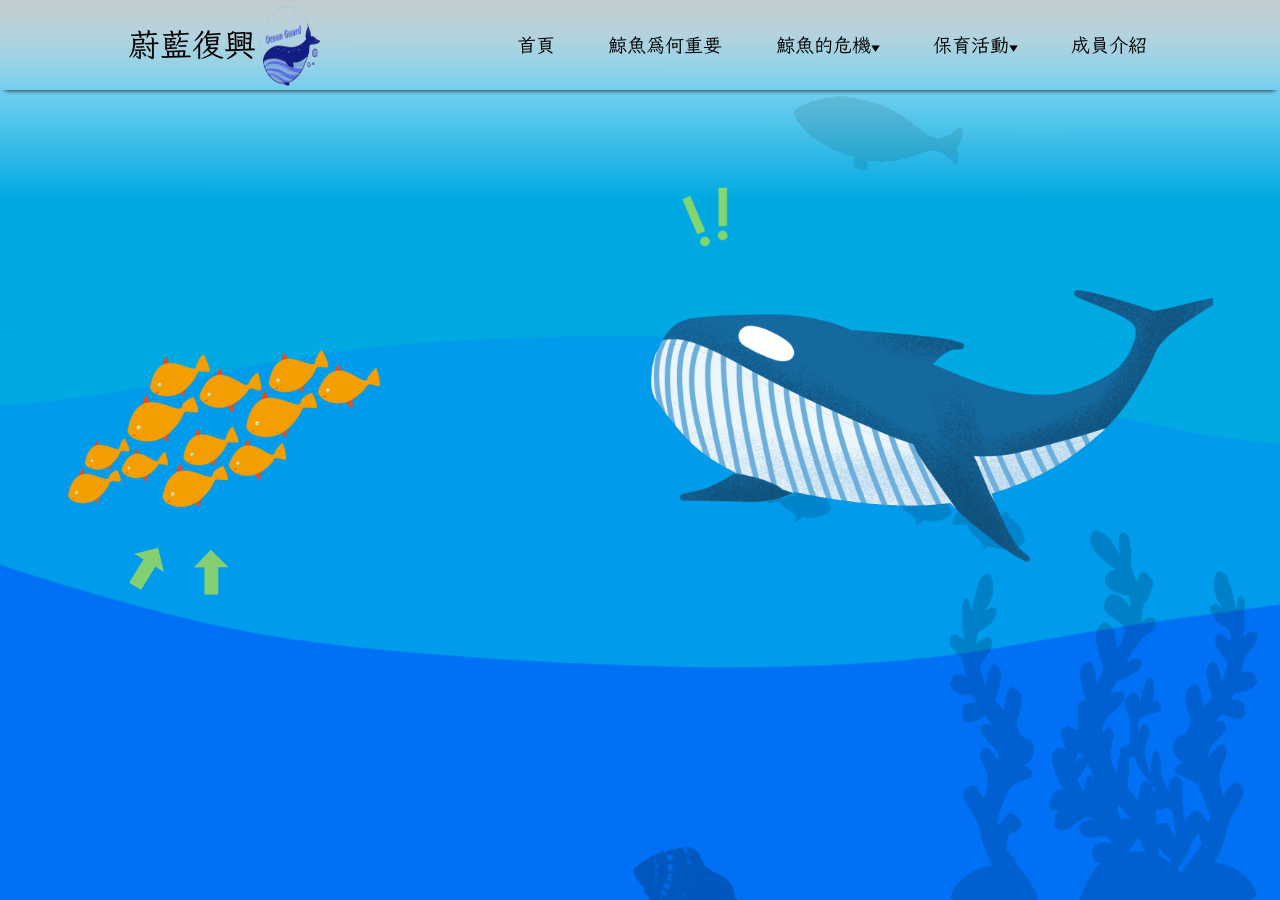
<file: index.html>
<!DOCTYPE html>
<html lang="en">
<head>
    <meta charset="UTF-8">
    <meta name="viewport" content="width=device-width, initial-scale=1.0">
    <title>蔚藍復興</title>
    <link rel="preconnect" href="https://fonts.googleapis.com">
    <link rel="preconnect" href="https://fonts.gstatic.com" crossorigin>
    <link href="https://fonts.googleapis.com/css2?family=LXGW+WenKai+Mono+TC&display=swap" rel="stylesheet">
    <link rel="stylesheet" href="./css/header.css"> 
    <link rel="stylesheet" href="./css/animated.css">  
</head>
<body>
    <header>
        <div class="title">
            <a class="ha" href="./index.html">
                <h1>蔚藍復興</h1>
            </a>
            <div class="img"><img src="./13imgs/圖層 1.png" height="100%" alt=""></div>
        </div>
        <div class="title2">
            <span class="main-menu">
                <a class="ha" href="./html/main.html">首頁</a>
            </span>
            <span class="main-menu">
                <a class="ha" href="./為何鯨魚重要/index.html">鯨魚為何重要</a>
            </span>
            <span class="main-menu" onmouseover="switchMenu( this, 'SubMenu1', 'MouseOver' )" onmouseout="hideMenu()"> 鯨魚的危機<span style="font-size:9px;">&#9660;</span>
            <ul id="SubMenu1" class="sub-menu" style="display:none;">
                <li><a href="./商業捕鯨/owo2.html">商業捕鯨</a></li>
                <li><a href="./汙染/owo.html">汙染與混獲</a></li>
            </ul>
            </span>
            <span class="main-menu" onmouseover="switchMenu( this, 'SubMenu2', 'MouseOver' )" onmouseout="hideMenu()"> 保育活動<span style="font-size:9px;">&#9660;</span>
            <ul id="SubMenu2" class="sub-menu" style="display:none;">
                <li><a href="./保育活動資料庫/index.html">資料庫建設</a></li>
                <li><a href="./活動/index.html">友善賞鯨</a></li>
            </ul>
            </span>
            <span class="main-menu">
                <a class="ha" href="./鯨魚網站成員介紹/index.html">成員介紹</a>
            </span>
        </div>
    </header>
    <div class="biganimated">
        <div class="whalea">
            <div class="whale allani"><img  src="./13imgs/鯨魚1.png" width="100%" alt="not found"></div>
            <div class="yfish allani"><a href="./html/main.html"><img src="./13imgs/—Pngtree—yellow fish marine life marine_3951960.png" width="100%" alt="not found"></a></div>
            <div class="mark allani"><img  src="./13imgs/驚嘆.png" alt="not found" width="10%"></div>
            <div class="point allani"><img src="./13imgs/箭頭.png" alt="not found" width="10%"></div>
        </div>
    </div>
    <script src="./html/head.js"></script>
</body>
</html>
</file>
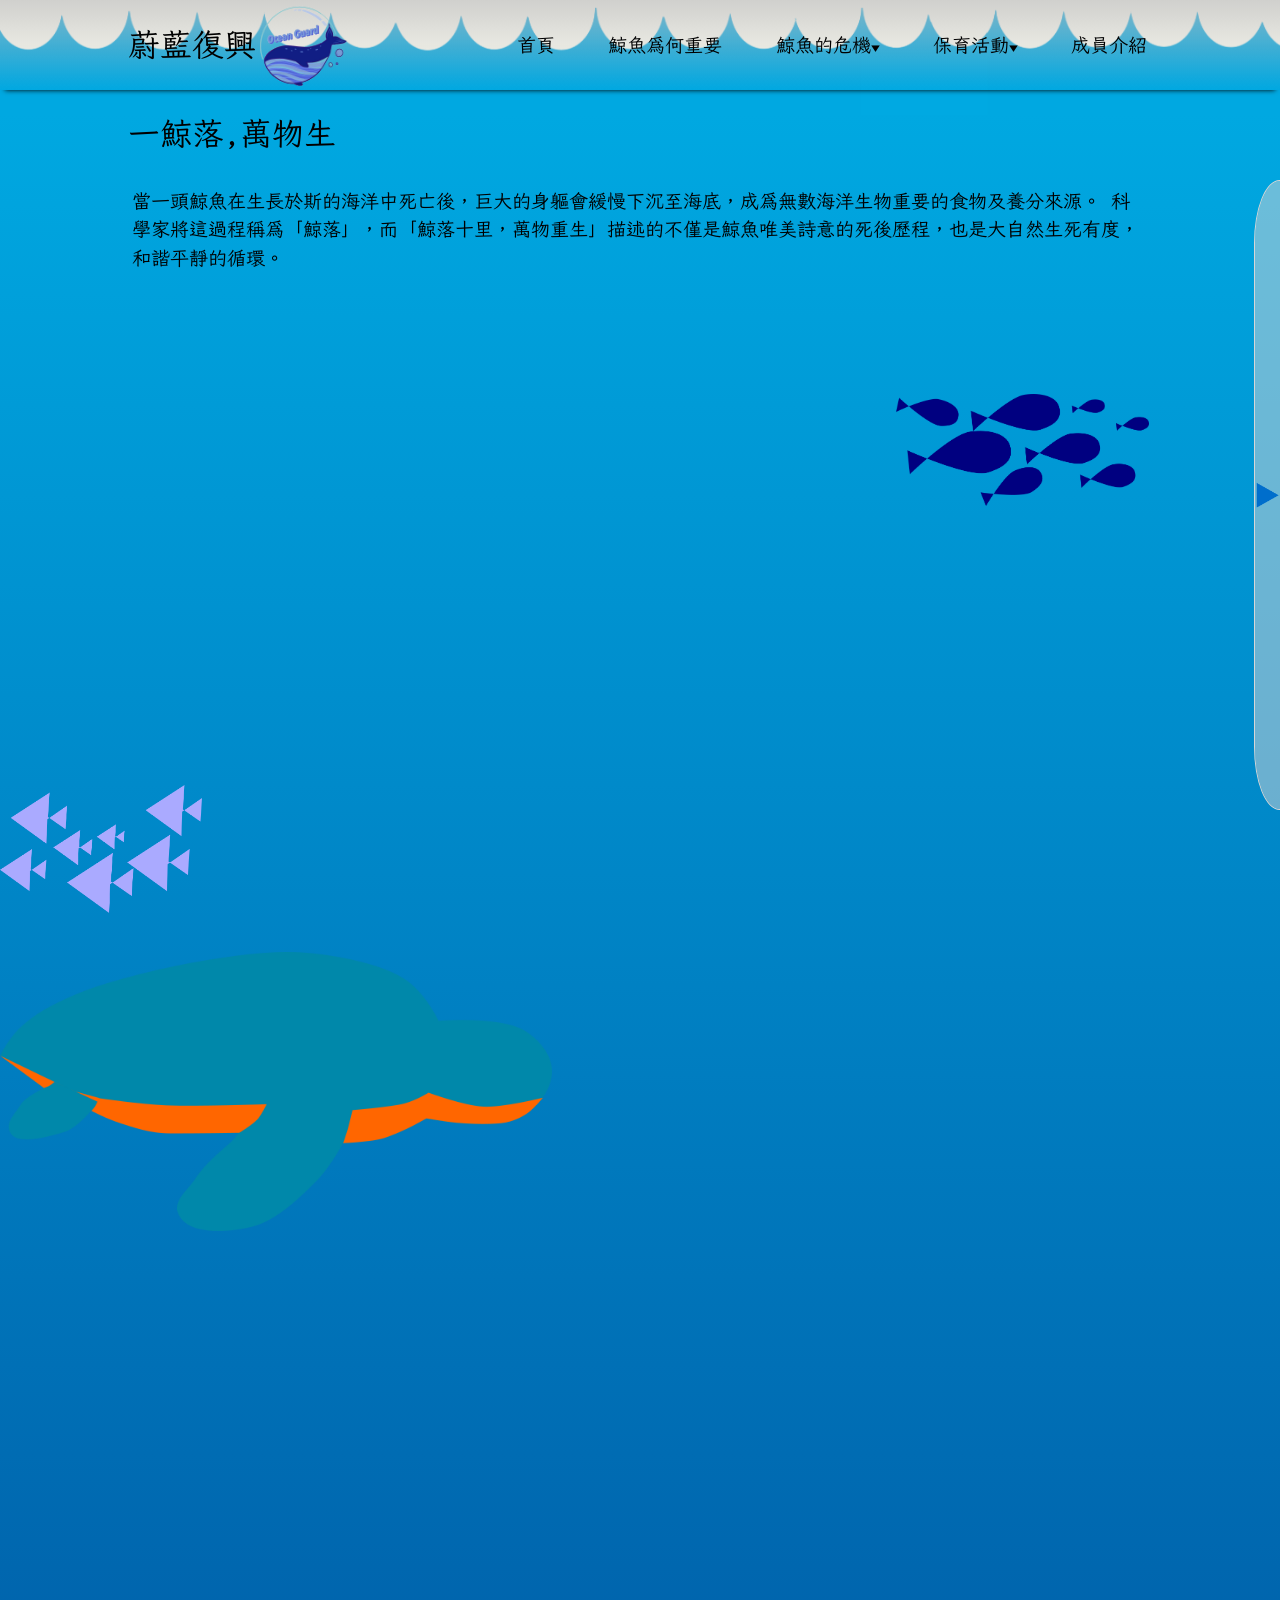
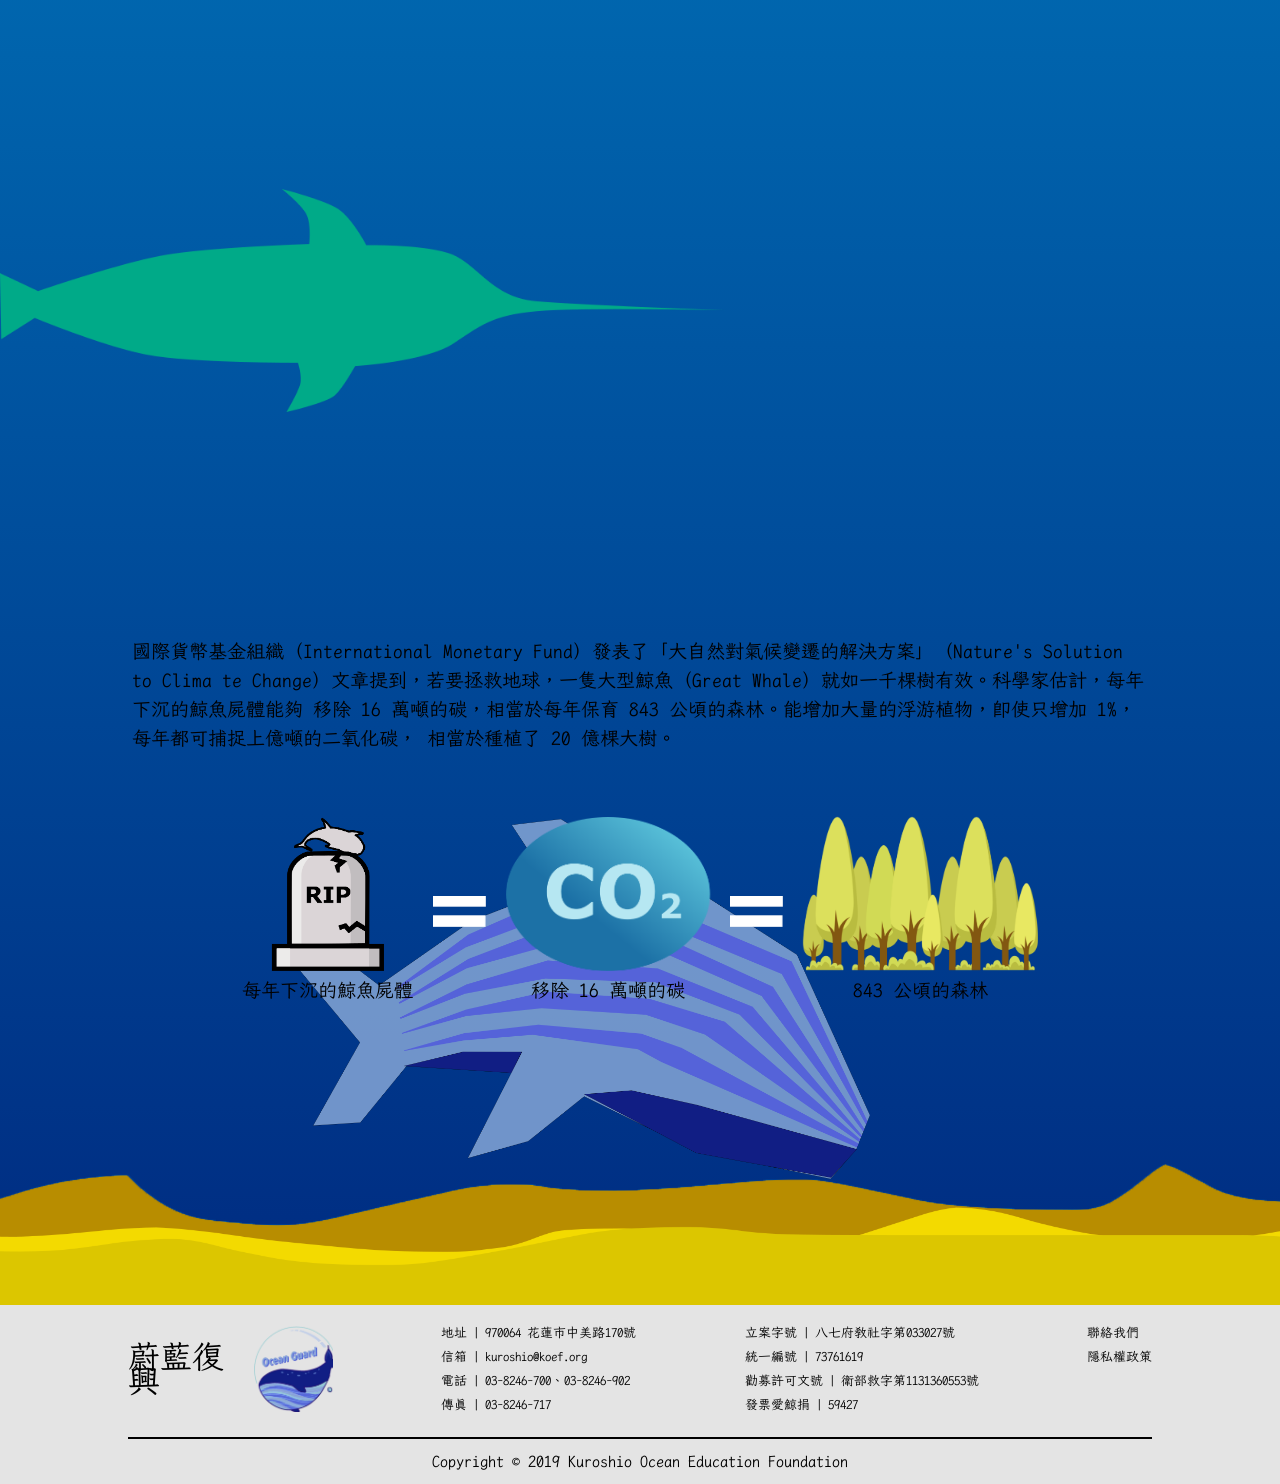
<file: 為何鯨魚重要/index.html>
<!DOCTYPE html>
<html lang="en">

<head>
    <meta charset="UTF-8">
    <meta name="viewport" content="width=device-width, initial-scale=1.0">
    <title>蔚藍復興</title>
    <link rel="preconnect" href="https://fonts.googleapis.com">
    <link rel="preconnect" href="https://fonts.gstatic.com" crossorigin="">
    <link href="https://fonts.googleapis.com/css2?family=LXGW+WenKai+Mono+TC&display=swap" rel="stylesheet">
    <link rel="stylesheet" href="./css/header.css">
    <link rel="stylesheet" href="./css/footer.css">
    <link rel="stylesheet" href="./css/main.css">
    <script src="https://cdnjs.cloudflare.com/ajax/libs/jquery/3.7.1/jquery.min.js"></script>
</head>

<body>
    <header>
        <div class="title">
            <a class="ha" href="../index.html">
                <h1>蔚藍復興</h1>
            </a>
            <div class="img"><img src="./13imgs/圖層 1.png" height="100%" alt=""></div>
        </div>
        <div class="title2">
            <span class="main-menu">
                <a class="ha" href="../html/main.html">首頁</a>
            </span>
            <span class="main-menu">
                <a class="ha" href="./index.html">鯨魚為何重要</a>
            </span>
            <span class="main-menu" onmouseover="switchMenu( this, 'SubMenu1', 'MouseOver' )" onmouseout="hideMenu()">
                鯨魚的危機<span style="font-size:9px;">&#9660;</span>
                <ul id="SubMenu1" class="sub-menu" style="display:none;">
                    <li><a href="../商業捕鯨/owo2.html" >商業捕鯨</a></li>
                    <li><a href="../汙染/owo.html" >汙染與混獲</a></li>
                </ul>
            </span>
            <span class="main-menu" onmouseover="switchMenu( this, 'SubMenu2', 'MouseOver' )" onmouseout="hideMenu()">
                保育活動<span style="font-size:9px;">&#9660;</span>
                <ul id="SubMenu2" class="sub-menu" style="display:none;">
                    <li><a href="../保育活動資料庫/index.html">資料庫建設</a></li>
                    <li><a href="../活動/index.html">友善賞鯨</a></li>
                </ul>
            </span>
            <span class="main-menu">
                <a class="ha" href="../鯨魚網站成員介紹/index.html">成員介紹</a>
            </span>
        </div>
    </header>
    <div class="wave"></div>
    <main>
        <div class="whale"></div>
        <img class="fish1" src="./13imgs/1.png" alt="">
        <img class="fish2" src="./13imgs/2.png" alt="">
        <img class="fish3" src="./13imgs/3.png" alt="">
        <img class="fish4" src="./13imgs/4.png" alt="">

        <div class="seafloor"></div>
        <article class="contenier">
            <h1>一鯨落,萬物生</h1>
            <div class="content C1">
                <p>當一頭鯨魚在生長於斯的海洋中死亡後，巨大的身軀會緩慢下沉至海底，成為無數海洋生物重要的食物及養分來源。
                    科學家將這過程稱為「鯨落」，而「鯨落十里，萬物重生」描述的不僅是鯨魚唯美詩意的死後歷程，也是大自然生死有度，和諧平靜的循環。</p>
            </div>
            <div class="content ">
                <div class="C2">
                    <p> 說到鯨魚，您會聯想到什麼？這些優游於大海中的巨大生物，長壽、聰明、神秘，並且富有魅力
                        ，是極具代表性的海洋生物，也是維持健康海洋生態系統不可或缺的角色，除此之外，還是地球上的重要「碳匯」。</p>
                    <p>2019 年 12 月，國際貨幣基金組織（International Monetary Fund）發表了「大自然對氣候變遷的解決方案」（
                        Nature's Solution to Climate Change）文章提到，若要拯救地球，一隻大型鯨魚（Great Whale）就如一千棵樹有效。</p>
                </div>
                <div class="C2aside">
                    <img src="./13imgs/系列文封面圖16比9 (4).jfif" width="100%" alt="">
                    <p>碳匯是儲存碳化合物的倉庫，海洋、土壤和森林是地球上主要的碳匯海洋每年可沉積20億噸碳森林每年可吸收5億碳。</p>
                </div>
            </div>
            <div class="content">
                <div class="C31">
                    <p>海洋生物學家發現鯨魚在捕捉二氧化碳中，扮演著重要的腳色。每一隻大鯨魚平均能從大氣隔離 33 公噸的
                        二氧化碳，而一顆樹則一年吸收約 48 磅二氧化碳，比例相當懸殊。</p>
                </div>
                <div class="C32"><img src="./13imgs/秤.png" alt="" class="scale-img"><img src="./13imgs/桿.png" alt=""
                        class="rod-img"></div>
                <div class="C33"><img src="./13imgs/藻類.png" alt="" height="100%"></div>
                <div class="C34">
                    <p>只要有鯨魚的地方，就有浮游植物，而浮游植物不但提供了地球50%的氧氣，它們還捕捉了大氣中370億噸二
                        氧化碳，大約是全球的40%，相當於大約4座亞馬遜雨林。鯨魚的排泄物含有浮游植物生長所需的物質，尤其是鐵質和氮，所以當
                        鯨魚的排泄物飄上海面、接觸陽光，也就是浮游植物繁殖的開始，加上鯨魚遷徙，也助於擴散浮游植物的生長範圍</p>
                </div>
            </div>
            <div class="content">
                <p class="C4p"> 國際貨幣基金組織（International Monetary Fund）發表了「大自然對氣候變遷的解決方案」（Nature's Solution to Clima
                    te Change）文章提到，若要拯救地球，一隻大型鯨魚（Great Whale）就如一千棵樹有效。科學家估計，每年下沉的鯨魚屍體能夠
                    移除 16 萬噸的碳，相當於每年保育 843 公頃的森林。能增加大量的浮游植物，即使只增加 1%，每年都可捕捉上億噸的二氧化碳，
                    相當於種植了 20 億棵大樹。</p>
                <div class="C4">
                    <div class="Cimgs Cimg1"><img src="./13imgs/GG.png" height="100%" alt="">
                        <p>每年下沉的鯨魚屍體</p>
                    </div>
                    <div class="Cimgs "><img src="./13imgs/0cbb7850796f2fab.png" height="20%" alt=""></div>
                    <div class="Cimgs Cimg2"><img src="./13imgs/co2.png" height="100%" alt="">
                        <p>移除 16 萬噸的碳</p>
                    </div>
                    <div class="Cimgs "><img src="./13imgs/0cbb7850796f2fab.png" height="20%" alt=""></div>
                    <div class="Cimgs Cimg3"><img src="./13imgs/tree-clipart-design-illustration-free-png.png"
                            height="100%" alt="">
                        <p> 843 公頃的森林</p>
                    </div>
                </div>
            </div>
        </article>
        <div class="aside" id="sidebar">
            <div class="back" id="backButton"><img id="backtri" src="./13imgs/3角.png" width="100%" alt="Back"></div>
            <div class="videos">
                <div class="video">
                    <iframe width="0" height="0" src="https://www.youtube.com/embed/iZ0h1ix6CDI?si=_JzX1XmK5PCu4qRC"
                        title="YouTube video player" frameborder="0"
                        allow="accelerometer; autoplay; clipboard-write; encrypted-media; gyroscope; picture-in-picture; web-share"
                        referrerpolicy="strict-origin-when-cross-origin" allowfullscreen></iframe>
                </div>
                <div class="video">
                    <iframe width="0" height="0" src="https://www.youtube.com/embed/1ah_lkS_EGA?si=XgFyqXLWwIIR8hL8"
                        title="YouTube video player" frameborder="0"
                        allow="accelerometer; autoplay; clipboard-write; encrypted-media; gyroscope; picture-in-picture; web-share"
                        allowfullscreen></iframe>
                </div>
                <div class="video">
                    <iframe width="0" height="0" src="https://www.youtube.com/embed/HwyZQ7bDu9M?si=lKm36Q_ZiTnEwf5k"
                        title="YouTube video player" frameborder="0"
                        allow="accelerometer; autoplay; clipboard-write; encrypted-media; gyroscope; picture-in-picture; web-share"
                        allowfullscreen></iframe>
                </div>
                <div class="video">
                    <iframe width="0" height="0" src="https://www.youtube.com/embed/t4eE9Fqu1yE?si=lzD7lJl5ZupM_0DU"
                        title="YouTube video player" frameborder="0"
                        allow="accelerometer; autoplay; clipboard-write; encrypted-media; gyroscope; picture-in-picture; web-share"
                        allowfullscreen></iframe>
                </div>
            </div>
        </div>
        <div class="playVideo" id="playVideo">
            <div class="outbuttom" id="closeButton"><img src="./13imgs/X.png" width="100%" alt="Close"></div>
            <div class="ifr" id="iframeContainer"></div>
        </div>
    </main>
    <footer>
        <div class="fg">
            <div class="f fh">
                <a class="ha" src="../index.html"><h1>蔚藍復興</h1></a>
                <div class="imgf"></div>
            </div>
            <div class="f fp">
                <p>
                    地址 | 970064 花蓮市中美路170號<br>
                    信箱 | kuroshio@koef.org<br>
                    電話 | 03-8246-700、03-8246-902<br>
                    傳真 | 03-8246-717
                </p>
            </div>
            <div class="f fp">
                <p>
                    立案字號 | 八七府教社字第033027號<br>
                    統一編號 | 73761619<br>
                    勸募許可文號 | 衛部救字第1131360553號<br>
                    發票愛鯨捐 | 59427
                </p>
            </div>
            <div class="f fp">
                <p>
                    聯絡我們<br>
                    隱私權政策<br>
                </p>
            </div>
        </div>
        <hr class="fhr">
        <div class="fl">
            Copyright © 2019 Kuroshio Ocean Education Foundation
        </div>
    </footer>
    <script src="./html/head.js"></script>
    <script src="./html/appear.js"></script>
    <script src="./html/aside.js"></script>
</body>

</html>
</file>
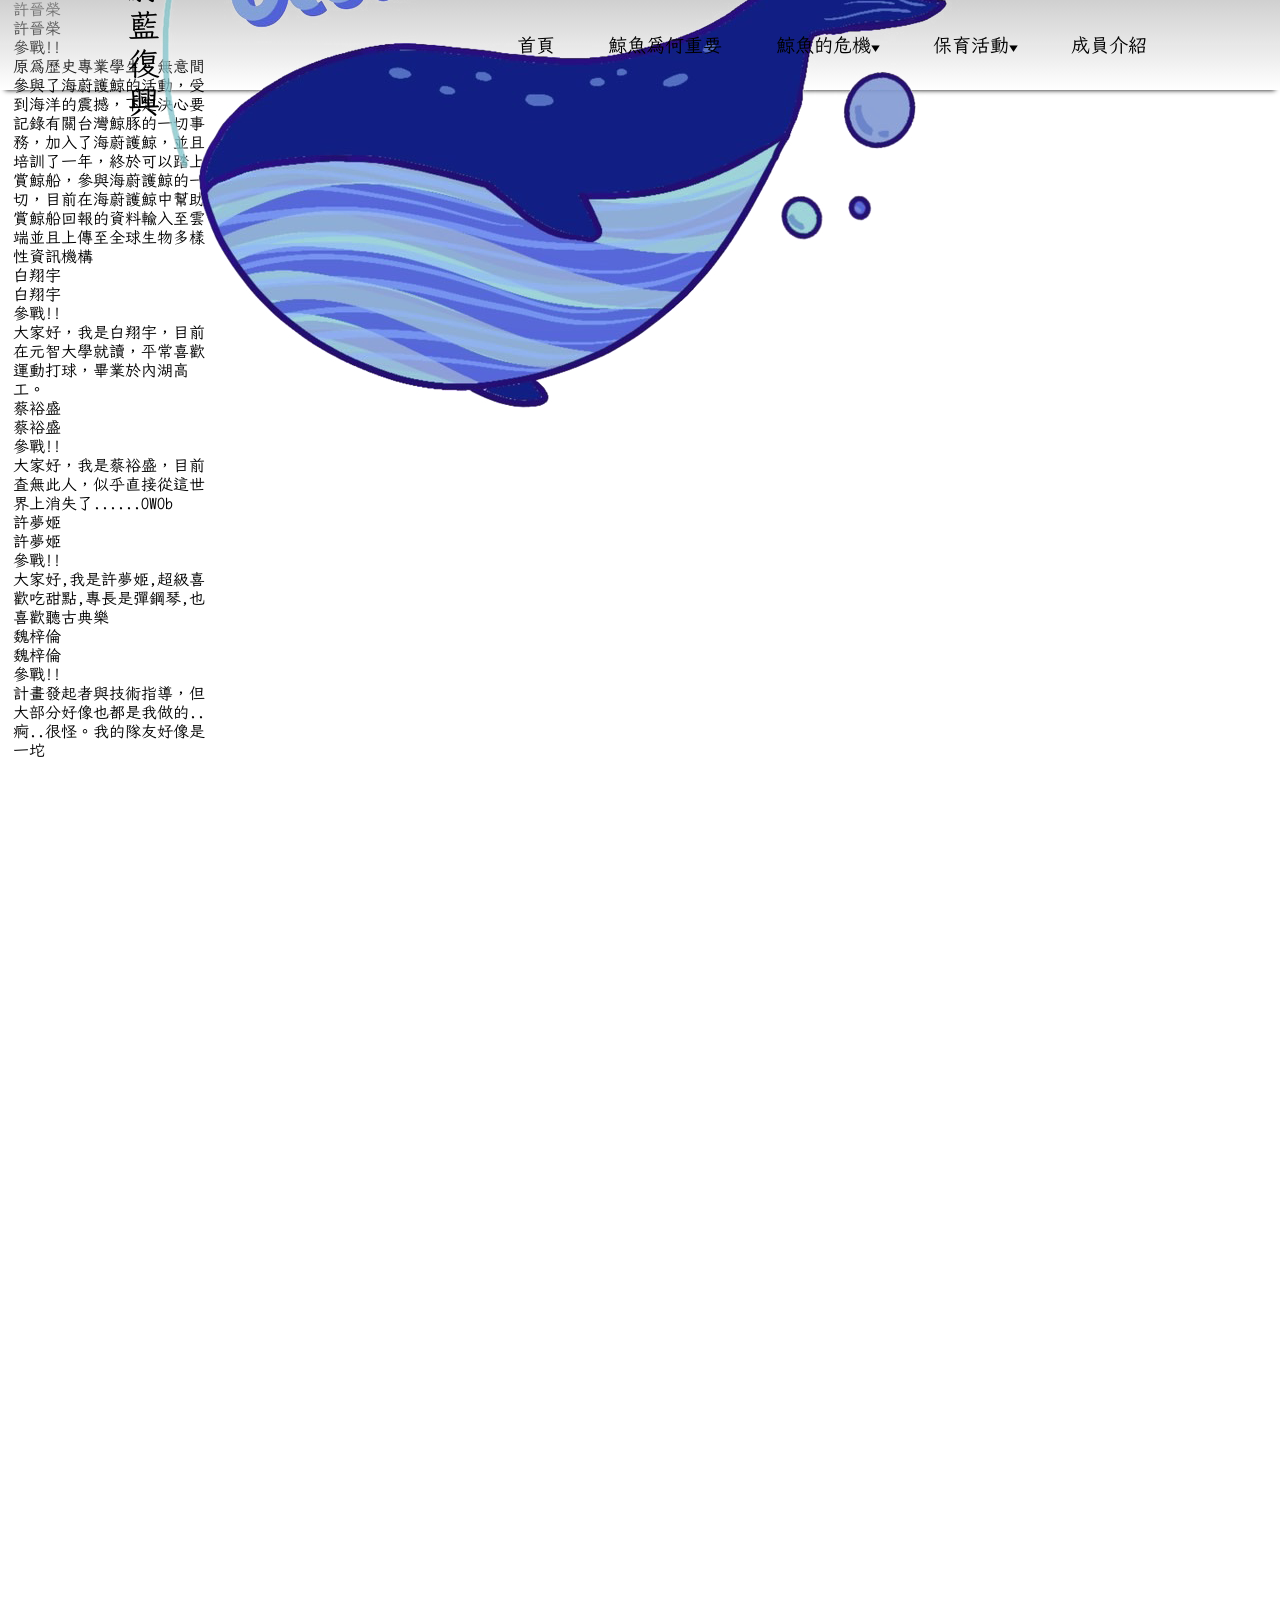
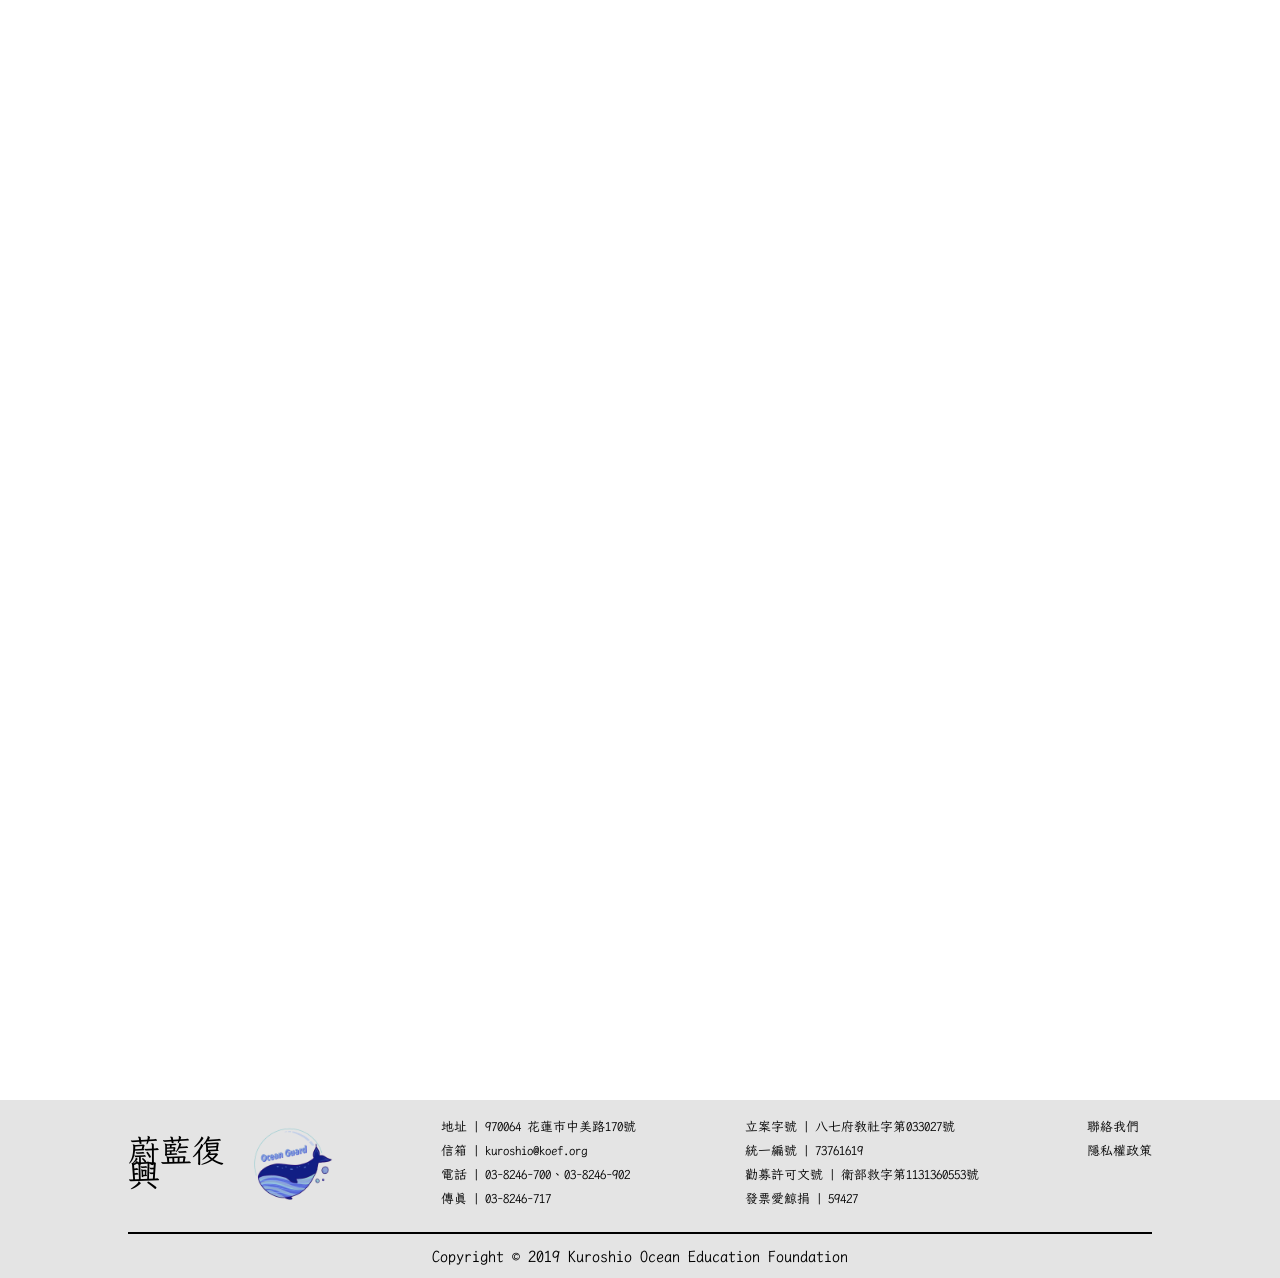
<file: 鯨魚網站成員介紹/index.html>
<!DOCTYPE html>
<html lang="en">
<head>
    <meta charset="UTF-8">
    <meta name="viewport" content="width=device-width, initial-scale=1.0">
    <title>蔚藍復興</title>
    <link rel="preconnect" href="https://fonts.googleapis.com">
    <link rel="preconnect" href="https://fonts.gstatic.com" crossorigin>
    <link href="https://fonts.googleapis.com/css2?family=LXGW+WenKai+Mono+TC&display=swap" rel="stylesheet">
    <link rel="stylesheet" href="../css/header.css"> 
    <link rel="stylesheet" href="../css/footer.css"> 
    <link rel="stylesheet" href="../css/main.css">
</head>
<body>
    <header>
        <div class="title">
            <a class="ha" href="../index.html">
                <h1>蔚藍復興</h1>
            </a>
            <div class="imgimg"><img src="./圖層 1.png" height="100%" alt=""></div>
        </div>
        <div class="title2">
            <span class="main-menu">
                <a class="ha" href="../html/main.html"> 首頁</a>
            </span>
            <span class="main-menu">
                <a class="ha" href="../為何鯨魚重要/index.html">鯨魚為何重要</a>
            </span>
            <span class="main-menu" onmouseover="switchMenu( this, 'SubMenu1', 'MouseOver' )" onmouseout="hideMenu()"> 鯨魚的危機<span style="font-size:9px;">&#9660;</span>
            <ul id="SubMenu1" class="sub-menu" style="display:none;">
                <li><a href="../商業捕鯨/owo2.html">商業捕鯨</a></li>
                <li><a href="../汙染/owo.html">汙染與混獲</a></li>
            </ul>
            </span>
            <span class="main-menu" onmouseover="switchMenu( this, 'SubMenu2', 'MouseOver' )" onmouseout="hideMenu()"> 保育活動<span style="font-size:9px;">&#9660;</span>
            <ul id="SubMenu2" class="sub-menu" style="display:none;">
                <li><a href="../保育活動資料庫/index.html">資料庫建設</a></li>
                <li><a href="../活動/index.html">友善賞鯨</a></li>
            </ul>
            </span>
            <span class="main-menu">
                <a class="ha" href="./index.html">成員介紹</a>
            </span>
        </div>
    </header>
    <main>
        <div class="conteniar">
            <div class="img"><div class="img1 inside"><div class="thisname">許晉榮</div><p>許晉榮<br>參戰!!</p><span>原為歷史專業學生，無意間參與了海蔚護鯨的活動，受到海洋的震撼，下定決心要記錄有關台灣鯨豚的一切事務，加入了海蔚護鯨，並且培訓了一年，終於可以踏上賞鯨船，參與海蔚護鯨的一切，目前在海蔚護鯨中幫助賞鯨船回報的資料輸入至雲端並且上傳至全球生物多樣性資訊機構
            </span></div></div>
            <div class="img"><div class="img2 inside"><div class="thisname">白翔宇</div><p>白翔宇<br>參戰!!</p><span>大家好，我是白翔宇，目前在元智大學就讀，平常喜歡運動打球，畢業於內湖高工。
            </span></div></div>
            <div class="img"><div class="img3 inside"><div class="thisname">蔡裕盛</div><p>蔡裕盛<br>參戰!!</p><span>大家好，我是蔡裕盛，目前查無此人，似乎直接從這世界上消失了......OWOb
            </span></div></div>
            <div class="img"><div class="img4 inside"><div class="thisname">許夢姬</div><p>許夢姬<br>參戰!!</p><span>大家好,我是許夢姬,超級喜歡吃甜點,專長是彈鋼琴,也喜歡聽古典樂
            </span></div></div>
            <div class="img"><div class="img5 inside"><div class="thisname">魏梓倫</div><p>魏梓倫<br>參戰!!</p><span>計畫發起者與技術指導，但大部分好像也都是我做的..痾..很怪。<del>我的隊友好像是一坨</del>
            </span></div></div>
        </div>
        <div class="bg"></div>
        <audio id="sound" src="./wan-zheng-quan-yuan-can-zhan-memesu-cai.mp3"></audio>
        
    </main> 
    <footer>
        <div class="fg">
            <div class="f fh">
                <a class="ha" src="../index.html"><h1>蔚藍復興</h1></a>
                <div class="imgf"><img src="../13imgs/圖層 1.png" width="100%" alt=""></div>
                
            </div>
            <div class="f fp">
                <p>
                    地址 | 970064 花蓮市中美路170號<br>
                    信箱 | kuroshio@koef.org<br>
                    電話 | 03-8246-700、03-8246-902<br>
                    傳真 | 03-8246-717
                </p>
            </div>
            <div class="f fp" >    
                <p>
                    立案字號 | 八七府教社字第033027號<br>
                    統一編號 | 73761619<br>
                    勸募許可文號 | 衛部救字第1131360553號<br>
                    發票愛鯨捐 | 59427
                </p>
            </div>
            <div class="f fp" >
                <p>
                    聯絡我們<br>
                    隱私權政策<br>
                </p>
            </div>
        </div>
        <hr class="fhr">
        <div class="fl">
            Copyright © 2019 Kuroshio Ocean Education Foundation
        </div>
    </footer>
    <script>
    var VisibleMenu = ''; 
    function switchMenu( theMainMenu, theSubMenu, theEvent ){
        var SubMenu = document.getElementById( theSubMenu );
        if( SubMenu.style.display == 'none' ){ 
            SubMenu.style.minWidth = theMainMenu.clientWidth; 
            SubMenu.style.display = 'block';
            hideMenu(); 
            VisibleMenu = theSubMenu;
        }
    else{ 
            if( theEvent != 'MouseOver' || VisibleMenu != theSubMenu ){
                SubMenu.style.display = 'none';
                VisibleMenu = '';
            }
        }
    }
    function hideMenu(){
        if( VisibleMenu != '' ){
            document.getElementById( VisibleMenu ).style.display = 'none';
       }
        VisibleMenu = '';
    }
    document.addEventListener('DOMContentLoaded', function() {
            const sound = document.getElementById('sound');
            const images = document.querySelectorAll('.img');
            images.forEach(img => {
                img.addEventListener('mouseenter', () => {
                    sound.play();
                });
                img.addEventListener('mouseleave', () => {
                    sound.pause();
                    sound.currentTime = 0;
                });
            });
        });
    </script>
</body>
</html>
</file>
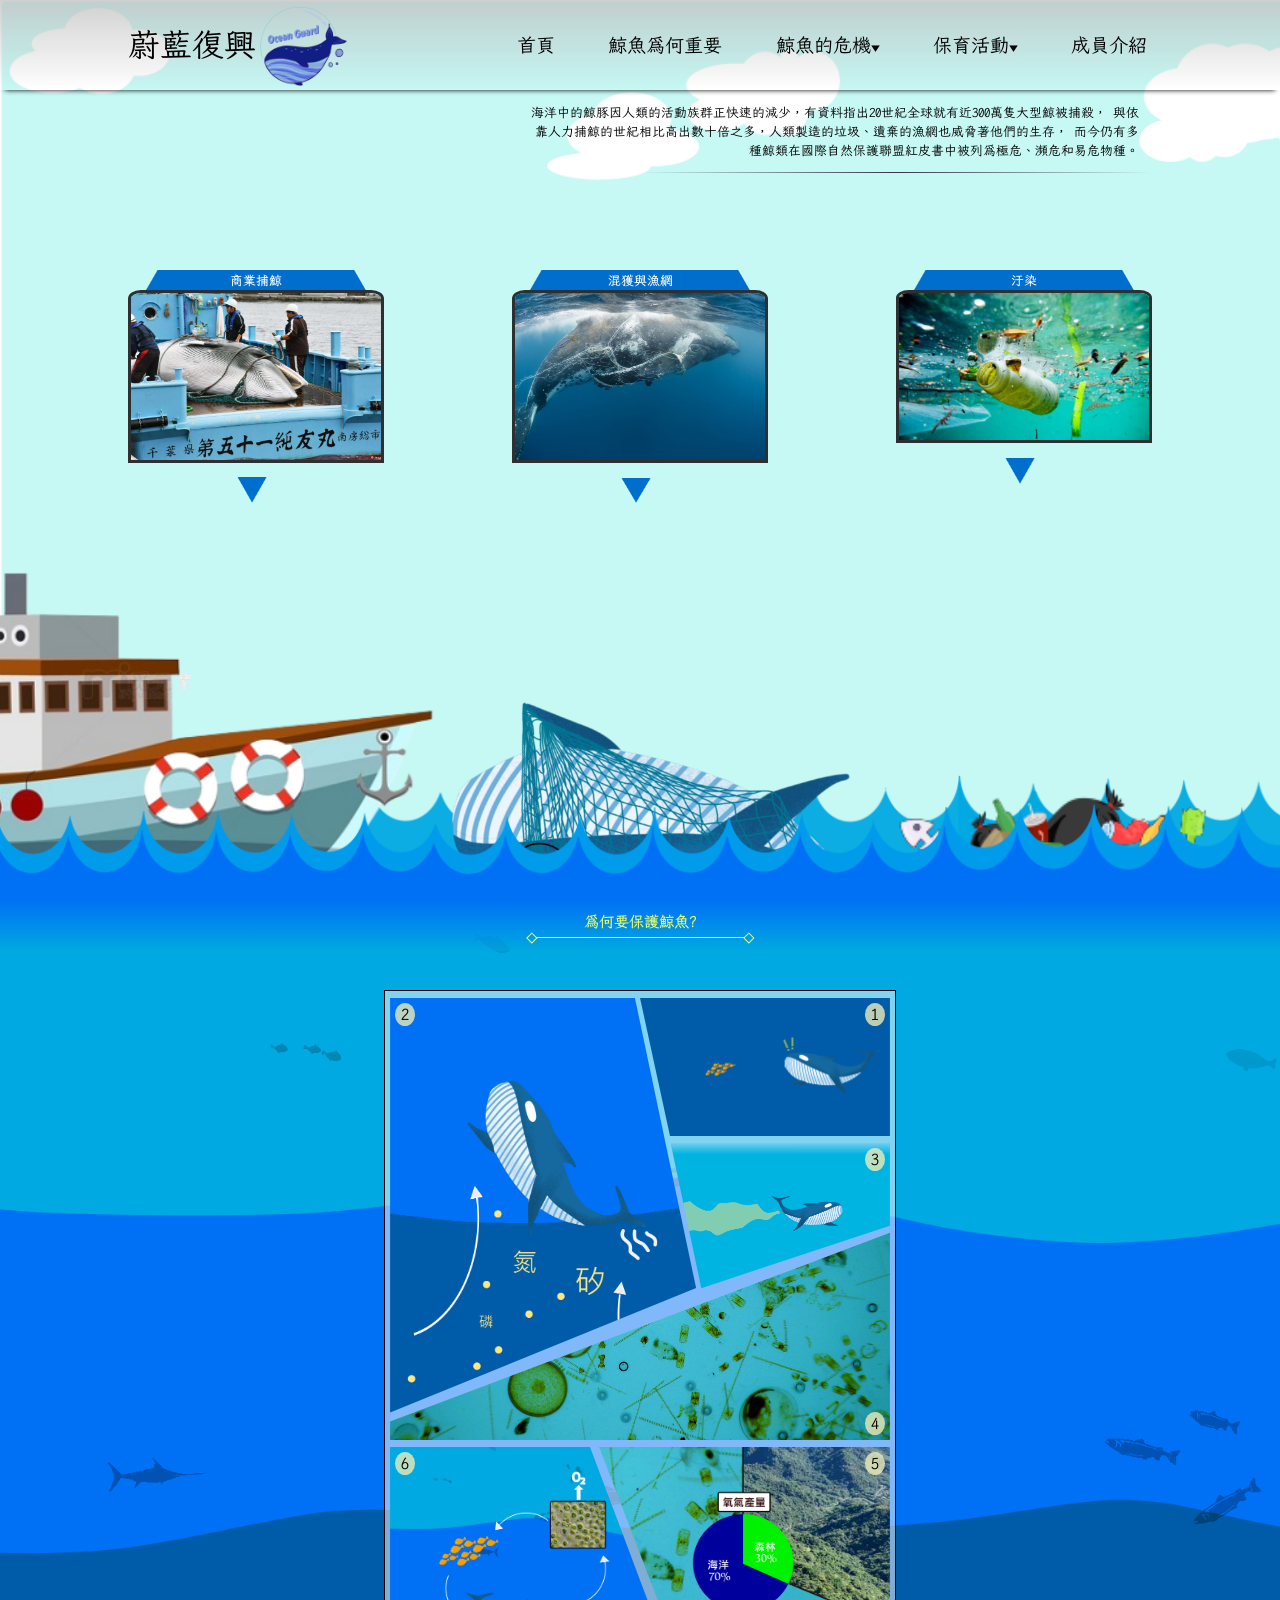
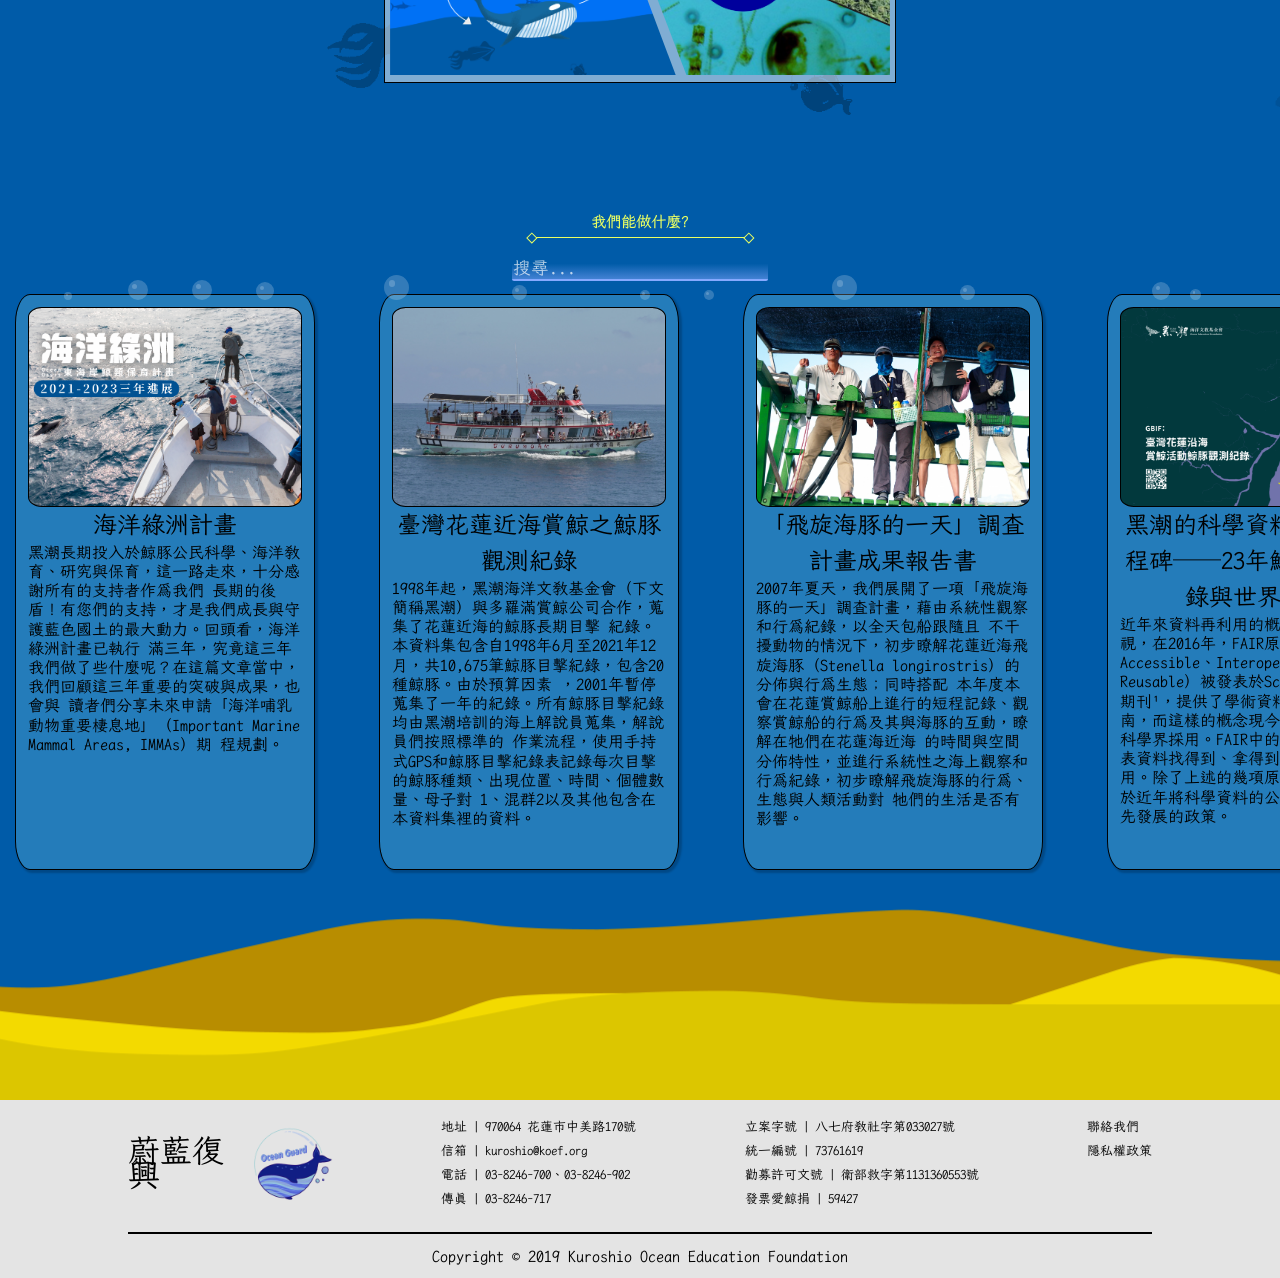
<file: html/main.html>
<!DOCTYPE html>
<html lang="en">
<head>
    <meta charset="UTF-8">
    <meta name="viewport" content="width=device-width, initial-scale=1.0">
    <title>蔚藍復興</title>
    <link rel="preconnect" href="https://fonts.googleapis.com">
    <link rel="preconnect" href="https://fonts.gstatic.com" crossorigin>
    <link href="https://fonts.googleapis.com/css2?family=LXGW+WenKai+Mono+TC&display=swap" rel="stylesheet">
    <link rel="stylesheet" href="../css/header.css"> 
    <link rel="stylesheet" href="../css/footer.css">
    <link rel="stylesheet" href="../css/main.css">
    <link rel="stylesheet" href="./animated2.css">
    <link rel="stylesheet" href="./main1.css">
    <link rel="stylesheet" href="./main2.css">
    <link rel="stylesheet" href="./main3.css">
    <script src="https://cdnjs.cloudflare.com/ajax/libs/jquery/3.7.1/jquery.min.js"></script>
</head>
<body>
    <header>
        <div class="title">
            <a class="ha" href="../index.html">
                <h1>蔚藍復興</h1>
            </a>
            <div class="img"><img src="../13imgs/圖層 1.png" height="100%" alt=""></div>
        </div>
        <div class="title2">
            <span class="main-menu">
                <a class="ha" href="./main.html">首頁</a>
            </span>
            <span class="main-menu">
                <a class="ha" href="../為何鯨魚重要/index.html">鯨魚為何重要</a>
            </span>
            <span class="main-menu" onmouseover="switchMenu( this, 'SubMenu1', 'MouseOver' )" onmouseout="hideMenu()"> 鯨魚的危機<span style="font-size:9px;">&#9660;</span>
            <ul id="SubMenu1" class="sub-menu" style="display:none;">
                <li><a href="../商業捕鯨/owo2.html">商業捕鯨</a></li>
                <li><a href="../汙染/owo.html">汙染與混獲</a></li>
            </ul>
            </span>
            <span class="main-menu" onmouseover="switchMenu( this, 'SubMenu2', 'MouseOver' )" onmouseout="hideMenu()"> 保育活動<span style="font-size:9px;">&#9660;</span>
            <ul id="SubMenu2" class="sub-menu" style="display:none;">
                <li><a href="../保育活動資料庫/index.html">資料庫建設</a></li>
                <li><a href="../活動/index.html">友善賞鯨</a></li>
            </ul>
            </span>
            <span class="main-menu">
                <a class="ha" href="../鯨魚網站成員介紹/index.html">成員介紹</a>
            </span>
        </div>
    </header>
    <div class="biganimated">
        <div class="whalea">
            <div class="whale allani"><img src="../13imgs/鯨魚1.png" width="100%" alt="not found"></div>
            <div class="yfish allani"><img src="../13imgs/—Pngtree—yellow fish marine life marine_3951960.png" width="100%"  alt="not found"></div>
            <div class="net allani"><img src="../13imgs/—Pngtree—fishing net decoration_7049585.png" width="100%"  alt="not found"></div>
          </div>
    </div>
    <main>
        <div class="mfst maini">
            <div class="waves wave1"></div>
            <div class="diew"><img src="../13imgs/die.png" width="80%" alt="not found"></div>
            <div class="boat"><img src="../13imgs/boat.png" width="60%" alt="not found"></div>
            <div class="trash"><img src="../13imgs/gabege.png" width="100%" alt="not found"></div>
            <div class="waves wave2"></div>
            <div class="waves wave3"></div>
            <div class="what1">  
                海洋中的鯨豚因人類的活動族群正快速的減少，有資料指出20世紀全球就有近300萬隻大型鯨被捕殺，
                與依靠人力捕鯨的世紀相比高出數十倍之多，人類製造的垃圾、遺棄的漁網也威脅著他們的生存，
                而今仍有多種鯨類在國際自然保護聯盟紅皮書中被列為極危、瀕危和易危物種。
                <hr class="whathr">
            </div>
            <a class="ma" href=""><div class="whatimg wimg1">
                <div class="wtop">商業捕鯨</div>
                <div class="wmimg"><img src="../13imgs/20170905-124523_U7139_M320846_3d34.jpg" width="100%" alt="not found"></div>
                <div class="wword">
                    在19世紀時，鯨魚偶爾會被不具甲板船隻所獵殺。不過19世紀後半，捕鯨業引進蒸氣動力的船隻，
                    和魚叉的出現也對鯨魚造成衝擊，因為它可以讓捕鯨業者能夠獵殺及固定被捕的鯨魚。當其他鯨魚
                    被濫捕過度後，捕鯨業將數量仍然豐富的長鬚鯨視為替代目標。獵殺長鬚鯨的目的主要是為了鯨脂、
                    鯨油與鯨鬚。
                </div>
                <img class="wbot" src="../13imgs/3角.png" width="50%" alt="not found">
            </div></a>
            <a class="ma" href=""><div class="whatimg wimg2">
                <div class="wtop">混獲與漁網</div>
                <div class="wmimg"><img src="../13imgs/676.jpg" width="100%" alt="not found"></div>
                <div class="wword">
                    北大西洋露脊鯨，被IUCN紅皮書列為極危的物種生活在美加東部的
                    大洋中，活動範圍和漁民捕撈龍蝦的海域重疊。據統計，有超過八成的北大西洋露脊鯨一生中至少被漁
                    網纏住過一次，甚至有個體有被纏住8次的紀錄！魚網纏繞會造成鯨魚消耗許多寶貴的能量，也降低進食
                    和遷徙的能力，每年有超過30萬隻鯨豚因誤纏漁網漁具而死亡！
                </div>
                <img class="wbot" src="../13imgs/3角.png" width="50%" alt="not found">
            </div></a>
            <a class="ma" href=""><div class="whatimg wimg3">
                <div class="wtop">汙染</div>
                <div class="wmimg"><img src="../13imgs/pollution.jpg" width="100%" alt="not found"></div>
                <div class="wword">
                    致力減少塑膠污染的非營利組織「五大環流研究所」於 2023 年 3 月 8 日發表的最新調查指出，
                    海洋裡的塑膠垃圾恐將在 2040 年前增加為目前的近 3 倍，各國必須盡快立法減低塑膠污染對海
                    洋的侵害。報告發現，估計共有 171 兆顆、總重達 230 萬公噸的塑膠微粒漂浮在全世界的海洋中。
                </div>
                <img class="wbot" src="../13imgs/3角.png" width="50%" alt="not found">
            </div></a>
        </div>
        <div class="whymanga">
            
            <div class="whyimg why1">
                <div class="whycontent">1</div>
                <div class="explain ex1">鯨魚下潛深海覓食，抹香鯨等可淺至1000-2000公尺。</div>
            </div>
            <div class="whyimg why2">
                <div class="whycontent">3</div>
                    <div class="explain ex2">在海水表層鯨魚排放大量糞便，鯨豚的排遺富含促進各類浮游生物所需的養分與物質。</div>
            </div>
            <div class="whyimg why3">
                <div class="whycontent">2</div>
                <div class="explain ex3">鯨豚必需回到海面呼吸，由下往上的運動把海底養分帶到海面這就是鯨魚幫浦。</div>
            </div>
            <div class="whyimg why4">
                    <div class="whycontent">4</div>
                <div class="explain ex4">經光合作用浮游植物和藻類能捕捉人為排放至大氣中，這和陸地上的生態系所吸收的差不多。</div>
             </div>
            <div class="whyimg why5">
                <div class="whycontent">5</div>
                <div class="explain ex5">這些在海中漂浮的小生物製造了地球70%的氧氣。</div>
            </div>
            <div class="whyimg why6">
                <div class="whycontent">6</div>
                <div class="explain ex6">鯨魚幫浦創造了生生不息的海洋環境，鯨魚便便中的養分是維持海洋生態與魚群健康的重要關鍵。</div>
            </div>
            <div class="mwhale1 mbox"><img src="../13imgs/鯨魚1.png" width="100%" alt="not found"></div>
            <div class="mfish mbox"><img src="../13imgs/—Pngtree—yellow fish marine life marine_3951960.png" width="100%" alt="not found"></div>
            <div class="mupup mbox"><img src="../13imgs/upup.png" width="100%" alt="not found"></div>
            <div class="mpee mbox"><img src="../13imgs/rect4.png" width="30%" alt="not found"></div>
            <div class="mgreen mbox"><img src="../13imgs/green.png" width="100%" alt="not found"></div>  
            <div class="mplakton mbox"><img src="../13imgs/plakton.png" width="100%" alt="not found"></div>
            <div class="mburble"></div>
            <div class="mmask"></div>
        </div>
        <div class="msec maini">
            <div class="pblock">
                <div class="whyword">
                為何要保護鯨魚?
                <hr class="whywordh" >
                </div> 
            </div>
            <ul class="bubble">
                <li></li>
                <li></li>
                <li></li>
                <li></li>
                <li></li>
                <li></li>
                <li></li>
                <li></li>
                <li></li>
                <li></li>
                <li></li>
                <li></li>
            </ul>
        </div>
        <div class="mthd maini">
            <div class="whyword">
                我們能做什麼?
                <hr class="whywordh" >
            </div> 
            <form action="" class="thdf">
                <input type="text" id="thdInput" placeholder="搜尋..."  >
            </form>
            <article class="thdart"  id="thdart">
                <div class="thdbox"><a href="" class="ma">
                    <div class="thdboximg tbi1"></div>
                        <h1>海洋綠洲計畫</h1>
                        黑潮長期投入於鯨豚公民科學、海洋教育、研究與保育，這一路走來，十分感謝所有的支持者作為我們
                        長期的後盾！有您們的支持，才是我們成長與守護藍色國土的最大動力。回頭看，海洋綠洲計畫已執行
                        滿三年，究竟這三年我們做了些什麼呢？在這篇文章當中，我們回顧這三年重要的突破與成果，也會與
                        讀者們分享未來申請「海洋哺乳動物重要棲息地」（Important Marine Mammal Areas, IMMAs）期
                        程規劃。</a>
                </div>
                <div class="thdbox"><a href="" class="ma">
                    <div class="thdboximg tbi2"></div>
                    <h1>臺灣花蓮近海賞鯨之鯨豚觀測紀錄</h1>
                    1998年起，黑潮海洋文教基金會（下文簡稱黑潮）與多羅滿賞鯨公司合作，蒐集了花蓮近海的鯨豚長期目擊
                    紀錄。本資料集包含自1998年6月至2021年12月，共10,675筆鯨豚目擊紀錄，包含20種鯨豚。由於預算因素
                    ，2001年暫停蒐集了一年的紀錄。所有鯨豚目擊紀錄均由黑潮培訓的海上解說員蒐集，解說員們按照標準的
                    作業流程，使用手持式GPS和鯨豚目擊紀錄表記錄每次目擊的鯨豚種類、出現位置、時間、個體數量、母子對
                    1、混群2以及其他包含在本資料集裡的資料。</a>
                </div>
                <div class="thdbox"><a href="" class="ma">
                    <div class="thdboximg tbi3"></div>
                    <h1>「飛旋海豚的一天」調查計畫成果報告書</h1>
                    2007年夏天，我們展開了一項「飛旋海豚的一天」調查計畫，藉由系統性觀察和行為紀錄，以全天包船跟隨且
                    不干擾動物的情況下，初步瞭解花蓮近海飛旋海豚（Stenella longirostris）的分佈與行為生態；同時搭配
                    本年度本會在花蓮賞鯨船上進行的短程記錄、觀察賞鯨船的行為及其與海豚的互動，瞭解在牠們在花蓮海近海
                    的時間與空間分佈特性，並進行系統性之海上觀察和行為紀錄，初步瞭解飛旋海豚的行為、生態與人類活動對
                    牠們的生活是否有影響。</a>
                </div>
                <div class="thdbox"><a href="" class="ma">
                    <div class="thdboximg tbi4"></div>
                    <h1>黑潮的科學資料共享新里程碑──23年鯨豚目擊紀錄與世界接軌</h1>
                    近年來資料再利用的概念越來越受重視，在2016年，FAIR原則（Findable、Accessible、Interoperable、
                    Reusable）被發表於Scientific Data 期刊¹，提供了學術資料再利用的指南，而這樣的概念現今也已廣泛受
                    到科學界採用。FAIR中的四個詞彙分別代表資料找得到、拿得到、可互用與可再用。除了上述的幾項原則外，
                    歐盟也於近年將科學資料的公開、交流列為優先發展的政策。</a>
                </div>
                <div class="thdbox "><a href="" class="ma">
                    <div class="thdboximg tbi5"></div>
                    <h1>集眾之力的守護行動：你也能成為說走就走的「海廢」公民科學家！</h1>
                    第七屆海洋廢棄物研討會（7th International Marine Debris Conference, 7IMDC）於9月18日至9月23日
                    在韓國釜山舉行。第一屆海廢研討會是由「美國國家海洋暨大氣總署（NOAA）」於1984年舉辦，直到2011年第五
                    屆開始與「聯合國環境規劃署（UNEP）」共同合辦，今年（2022）是第一次在美國以外地區舉行。從海廢研討會
                    開始舉辦的年次可以知道，其實海洋廢棄物問題早在1984年前就引起科學家的注意。</a>
                </div>
                <div class="thdbox"><a href="" class="ma">
                    <div class="thdboximg tbi6"></div>
                    <h1>海廢從哪裡來？從陸上的河流觀望陸地與海洋的連結</h1>
                    統計報告指出海洋廢棄物80%來源為陸源廢棄物，陸源廢棄物進入海洋的路徑眾多，其中河川為主要途徑之一。河
                    川溪流沿線廢棄物都可能在進入河流後，藉由河水沖刷至海洋，而河川沿線河岸廢棄物來源更是複雜，各水系包含
                    支流、排水系統、農田水利灌溉渠道，這些水系水體本身夾帶廢棄物；加上主流、支流沿岸未妥善管理廢棄物，
                    及現地丟棄，都是河川廢棄物（以下簡稱：川廢）可能的來源。</a>
                </div>
            </article>
        </div>
        
    </main>
    <footer>
        <div class="fg">
            <div class="f fh">
                <a class="ha" src="../index.html"><h1>蔚藍復興</h1></a>
                <div class="imgf"><img src="../13imgs/圖層 1.png" width="100%" alt=""></div>
            </div>
            <div class="f fp">
                <p>
                    地址 | 970064 花蓮市中美路170號<br>
                    信箱 | kuroshio@koef.org<br>
                    電話 | 03-8246-700、03-8246-902<br>
                    傳真 | 03-8246-717
                </p>
            </div>
            <div class="f fp" >    
                <p>
                    立案字號 | 八七府教社字第033027號<br>
                    統一編號 | 73761619<br>
                    勸募許可文號 | 衛部救字第1131360553號<br>
                    發票愛鯨捐 | 59427
                </p>
            </div>
            <div class="f fp" >
                <p>
                    聯絡我們<br>
                    隱私權政策<br>
                </p>
            </div>
        </div>
        <hr class="fhr">
        <div class="fl">
            Copyright © 2019 Kuroshio Ocean Education Foundation
        </div>
    </footer>
    <script src="./head.js"></script>
    <script src="./searsh.js"></script>
</body>
</html>
</file>
<file: css/header.css>
*
{
    box-sizing: border-box;
    margin: 0;
    text-decoration: none;
    padding: 0;
}
html,body
{
    height: 100%;
    width: 100%;
}
header
{
    height: 10%;
    width: 100%;
    background-image: linear-gradient(to bottom, rgba(188, 188, 188, 0.7), transparent 100%);
    box-shadow:0 5px 5px -5px;
    display: flex;
    align-items: center;
    position: fixed;
    z-index: 9999;
}
.title
{
    margin-left: 10%;
    width: 30%;
    height: 100%;
    display: flex;
    align-items: center;
}
.title2
{
    width: 50%;
    text-align: right;
    font-size: 120%;
    display: flex;
    justify-content: space-between;
}
.ha{
    color:black;
}
.ha:hover{
    color:rgb(39, 43, 255);
}
.hb{
 height: 10%;
}
.black{
    color: #000;
}
.main-menu {
    color:#000000; padding:5px; margin:0px; cursor:pointer; display:inline-block; transition: all .5s;
} 
.main-menu:hover {
     color:rgb(39, 43, 255); font-weight: bolder;
}
.sub-menu { 
    color:#000000; background-color:rgba(238, 238, 238,0.8); margin:5px -5px; padding:0px; list-style-type:none; position:absolute;border-bottom:1px solid black ; 
} 
.sub-menu li { 
    padding: 3px 5px; text-align:left; font-weight: bolder;
} 
.sub-menu li:hover { 
    color:#FFFFFF; background-color:#0000FF;
}
.sub-menu a { 
    text-align:left; display:block; text-decoration:none; color:#000000; 
}
.sub-menu a:hover { 
    color:#FFFFFF; background-color:#0000FF; text-decoration:none;line-height: 200%; 
}
.img{
    width: 16%;
    margin-left: 1%;
    height: 90%;
    background-size:cover ;
}
*{
    font-family: "LXGW WenKai Mono TC", monospace;
    font-weight: 400;
    font-style: normal;
}
</file>
<file: 為何鯨魚重要/css/header.css>
*
{
    box-sizing: border-box;
    margin: 0;
    text-decoration: none;
    padding: 0;
}
html,body
{
    height: 100%;
    width: 100%;
}
header
{
    height: 10%;
    width: 100%;
    background-image: linear-gradient(to bottom, rgba(188, 188, 188, 0.7), transparent 100%);
    box-shadow:0 5px 5px -5px;
    display: flex;
    align-items: center;
    position: fixed;
    z-index: 9999;
}
.title
{
    margin-left: 10%;
    width: 30%;
    height: 100%;
    display: flex;
    align-items: center;
}
.title2
{
    width: 50%;
    text-align: right;
    font-size: 120%;
    display: flex;
    justify-content: space-between;
}
.ha{
    color:black;
}
.ha:hover{
    color:rgb(39, 43, 255);
}
.hb{
 height: 10%;
}
.black{
    color: #000;
}
.main-menu {
    color:#000000; padding:5px; margin:0px; cursor:pointer; display:inline-block; transition: all .5s;
} 
.main-menu:hover {
     color:rgb(39, 43, 255); font-weight: bolder;
}
.sub-menu { 
    color:#000000; background-color:rgba(238, 238, 238,0.8); margin:5px -5px; padding:0px; list-style-type:none; position:absolute;border-bottom:1px solid black ; 
} 
.sub-menu li { 
    padding: 3px 5px; text-align:left; font-weight: bolder;
} 
.sub-menu li:hover { 
    color:#FFFFFF; background-color:#0000FF;
}
.sub-menu a { 
    text-align:left; display:block; text-decoration:none; color:#000000; 
}
.sub-menu a:hover { 
    color:#FFFFFF; background-color:#0000FF; text-decoration:none;line-height: 200%; 
}
.img{
    width: 16%;
    margin-left: 1%;
    height: 90%;
    background-image: url("../13imgs/圖層\ 1.png");
    background-size:cover ;
}
</file>
<file: 為何鯨魚重要/css/footer.css>
footer
{
    width: 100%;
    color: #000000;
    background-color: rgb(228, 228, 228);
    float: left;
}
.f
{
    padding-top:1.5%;
    margin-bottom: 2%;
}
.fg{
    width: 80%;
    height: 100%;
    display: flex;
    justify-content: space-between;
    margin-left: 10%;
    line-height: 24px;
}
.fh{
    font-weight: bolder;
    display: flex;
    align-items: center;
    width: 20%;
}
.fp{
    font-size: clamp(70%, 1vw, 100%);
}
.fl{
    text-align: center;
    padding: 1%;
}
.fhr{
    border: 1px solid black;
    width: 80%;
    margin-left:10% ;
}
.imgf{
    width: 40%;
    margin-left: 1%;
    height: 90%;
    background-image: url("../13imgs/圖層\ 1.png");
    background-size:cover ;
}
</file>
<file: 為何鯨魚重要/css/main.css>
* {
    font-family: "LXGW WenKai Mono TC", monospace;
    font-weight: 400;
    font-style: normal;
}

main {
    height: 310%;
    width: 100%;
    background: linear-gradient(#00a8e1, #002b81);
    position: relative;
    overflow: hidden;
}

html::-webkit-scrollbar {
    width: 10px;
}

html::-webkit-scrollbar-track-piece {
    background-color: rgba(7, 15, 16, 0.2);
}

html::-webkit-scrollbar-thumb {
    background-color: rgb(3, 226, 255);
    border-radius: 4px;
}

.videos::-webkit-scrollbar {
    width: 10px;
}

.videos::-webkit-scrollbar-track-piece {
    background-color: rgba(7, 15, 16, 0.2);
}

.videos::-webkit-scrollbar-thumb {
    background-color: rgb(3, 226, 255);
    border-radius: 4px;
}

.fish1 {
    position: absolute;
    top: 10%;
    height: 4%;
    width: auto;
    left: 70%;
    animation: whalerun 28s infinite,fish1up 100s infinite;
}
@keyframes fish1up{
    0%{
        top: 10%;
    }
    25%{
        top: 45%;
    }
    50%{
        top: 10%;
    }
    75%{
        top: 52%;
    }
    100%{
        top: 10%;
    }
}

.fish2 {
    position: absolute;
    top: 24%;
    height: 10vw;
    width: auto;
    animation: whalerun2 35s infinite,fish2up 100s infinite;
}
@keyframes fish2up{
    0%{
        top: 24%;
    }
    25%{
        top: 15%;
    }
    50%{
        top: 32%;
    }
    75%{
        top: 42%;
    }
    100%{
        top: 24%;
    }
}

.fish3 {
    position: absolute;
    top: 60%;
    height: 8%;
    width: auto;
    animation: whalerun 50s infinite,fish3up 100s infinite;
}
@keyframes fish3up{
    0%{
        top: 60%;
    }
    25%{
        top: 35%;
    }
    50%{
        top: 40%;
    }
    75%{
        top: 72%;
    }
    100%{
        top: 60%;
    }
}
.fish4 {
    position: absolute;
    top: 30%;
    height: 10%;
    width: auto;
    animation: whalerun 42s infinite,fish4up 100s infinite;
}
@keyframes fish4up{
    0%{
        top: 30%;
    }
    25%{
        top: 82%;
    }
    50%{
        top: 64%;
    }
    75%{
        top: 45%;
    }
    100%{
        top: 30%;
    }
}

.whale {
    background-image: url(../13imgs/鯨魚.png);
    background-repeat: no-repeat;
    background-size: 100%;
    position: sticky;
    width: 40vh;
    height: 68vh;
    top: 0%;
    left: 30%;
    animation: whaledeg 5s ease forwards;
}
@keyframes sink {
    0% {
        top:0%;
    }
    100% {
        top:100%;
    }
}
@keyframes whaledeg{
    from{
        transform: rotate(-90deg);
        left: 10%;
        top: 5%;
        height: 0vh;
    }
    to{
        left: 30%;
        transform: rotate(90deg);
        top: 0%;
        height: 68vh;
    }
}



@keyframes whalerun {
    0% {
        transform: rotateY(180deg);
        left: 70vw;
    }

    45% {
        transform: rotateY(180deg);
    }

    50% {
        transform: rotateY(0deg);
        left: 10vw;
    }

    95% {
        transform: rotateY(0deg);
    }

    100% {
        transform: rotateY(180deg);
        left: 70vw;
    }
}

@keyframes whalerun2 {
    0% {
        transform: rotateY(180deg);
        left: 10vw;
    }

    45% {
        transform: rotateY(180deg);
    }

    50% {
        transform: rotateY(0deg);
        left: 70vw;
    }

    95% {
        transform: rotateY(0deg);
    }

    100% {
        transform: rotateY(180deg);
        left: 10vw;
    }
}

.wave {
    background-image: url("../13imgs/海浪1.png");
    background-repeat: no-repeat;
    height: 9vw;
    background-size: cover;
    background-position: left;
    width: 100%;
    animation: wave1 15s infinite;
}

@keyframes wave1 {
    0% {
        background-position: left;
    }

    50% {
        background-position: right;
    }

    100% {
        background-position: left;
    }
}

.seafloor {
    background-image: url("../13imgs/海床.png");
    background-repeat: no-repeat;
    position: absolute;
    bottom: 0;
    left: 0;
    height: 11vw;
    background-size: cover;
    background-position: center bottom;
    width: 100%;
}

.contenier {
    position: absolute;
    top: 0;
    width: 80%;
    margin-left: 10%;
    height: 100%;
}

.contenier h1 {
    font-size: 200%;
}

.content {
    width: 100%;
    height: 24.5%;
    font-size: clamp(100%, 1.5vw, 200%);
    line-height: 150%;

    padding: 4px;
    opacity: 0;
    transition: opacity 0.5s ease, transform 0.5s ease;
    /* 使用過渡效果 */
    transform: translateY(20px);
}

.content p {
    margin-top: 3%;
}

.C2 {
    width: 65%;
    height: 100%;
    float: left;
}

.C2aside {
    width: 30%;
    border: 2px solid rgb(255, 255, 255);
    border-radius: 20px;
    float: right;
    overflow: hidden;
    background-color: rgba(255, 255, 255, 0.3);
}

.C2aside p {
    font-size: clamp(90%, 1.1vw, 1.1vw);
    line-height: 100%;
    padding: 3%;
    margin-top: -2%;
}

.C31 {
    float: left;
    height: 50%;
    width: 70%;
}

.C32 {
    float: right;
    height: 20vw;
    width: 20vw;
    position: relative;
    display: flex;
    justify-content: center;
}

.scale-img {
    position: relative;
    top: 0;
    left: 0;
    height: 100%;
    width: auto;
    size: 100%;
}

.rod-img {
    position: absolute;
    top: 3vw;
    left: 0.7vw;
    height: auto;
    width: 100%;
    size: 100%;
    animation: c22deg 10s infinite;
}

@keyframes c22deg {
    0% {}

    25% {
        transform: rotate(35deg);
    }

    50% {
        transform: rotate(0deg);

    }

    75% {
        transform: rotate(-35deg);
    }

    100% {
        transform: rotate(0deg);
    }
}

.C33 {
    margin-left: 5vw;
    float: left;
    height: 35vh;
    width: 35vh;
    display: flex;
    justify-content: center;
    animation: c33deg 8s infinite;
}

@keyframes c33deg {
    from {
        transform: rotate(0deg);
    }

    to {
        transform: rotate(360deg);
    }
}

.C34 {
    float: right;
    height: 50%;
    width: 60%;
}

.C1 {
    opacity: 1;
}

.visible {
    opacity: 1;
    transform: translateY(0px);
}

.C4 {
    margin-top: 8%;
    height: 12vw;
    display: flex;
    justify-content: center;
    align-items: center;
}

.Cimgs {
    height: 100%;
    margin: 1%;
    display: flex;
    justify-content: center;
    align-items: center;
    flex-direction: column;
    transform-style: preserve-3d;
}

.Cimg1 {
    animation: jump 6s infinite linear;
}

.Cimg2 {
    animation: jump 6s infinite linear .5s;
}

.Cimg3 {
    animation: jump 6s infinite linear 1s;
}

@keyframes jump {
    0% {
        margin-bottom: 0%;
        transform: rotateY(0deg);
    }

    7% {
        margin-bottom: 10%;
        transform: rotateY(180deg);
    }

    14% {
        margin-bottom: 0%;
        transform: rotateY(0deg);
    }

    100% {
        margin-bottom: 0%;
        transform: rotateY(0deg);
    }
}

.aside {
    width: 20%;
    height: 70%;
    border: 1px solid rgb(214, 214, 214);
    position: fixed;
    right: -18%;
    top: 20%;
    border-top-left-radius: 10%;
    border-bottom-left-radius: 10%;
    display: flex;
    overflow: hidden;
    transition: 0.5s;
}

.collapsed {
    right: 0;
}

.back {
    height: 100%;
    width: 10%;
    background-color: rgba(214, 214, 214, 0.5);
    display: flex;
    align-items: center;
    justify-content: center;
}

.back img {
    rotate: -90deg;
    transition: .5s;
}

.collapseds {
    transform: rotate(180deg);
}

.videos {
    height: 100%;
    width: 90%;
    flex-direction: column;
    justify-content: center;
    align-items: center;
    overflow-y: auto;
}

.video {
    width: 100%;
    height: 10vw;
    background-position: center;
    background-size: cover;
    border-radius: 4%;
    margin: 2% 0;
}

.video:nth-child(1) {
    background-image: url("../13imgs/video1.png");
}

.video:nth-child(2) {
    background-image: url("../13imgs/video2.png");
}

.video:nth-child(3) {
    background-image: url("../13imgs/v.png");
}

.video:nth-child(4) {
    background-image: url("../13imgs/vw.png");
}

.playVideo {
    display: none;
    position: fixed;
    top: 0;
    left: 0%;
    width: 100%;
    height: 100%;
    background-color: rgba(0, 0, 0, 0.5);
    z-index: 10000;
}

.ifr {
    width: 100%;
    height: 80%;
}

.ifr iframe {
    width: 80%;
    height: 100%;
    margin-left: 10%;
}

.outbuttom {
    height: 7%;
    width: 5%;
    margin-top: 1%;
    margin-bottom: 1%;
    margin-left: 90%;
}

.active {
    display: block;
}
</file>
<file: css/footer.css>
footer
{
    width: 100%;
    color: #000000;
    background-color: rgb(228, 228, 228);
    float: left;
    position: fixed;
    visibility: hidden;
    animation-iteration-count:1;
    animation-delay: 3.8s;
    animation-duration:0.8s;
    animation-timing-function:linear ;
    animation-fill-mode:forwards;
    animation-name:starting;
}
.f
{
    padding-top:1.5%;
    margin-bottom: 2%;
}
.fg{
    width: 80%;
    height: 20%;
    display: flex;
    justify-content: space-between;
    margin-left: 10%;
    line-height: 24px;
}
.fh{
    font-weight: bolder;
    display: flex;
    align-items: center;
    width: 20%;
}
.fp{
    font-size: clamp(70%, 1vw, 100%);
}
.fl{
    text-align: center;
    padding: 1%;
}
.fhr{
    border: 1px solid black;
    width: 80%;
    margin-left:10% ;
}
.imgf{
    width: 40%;
    margin-left: 1%;
    height: 9%;
    background-size:cover ;
    display: flex;
    align-items: center;
    justify-content: center;


}
@keyframes starting{
    0%{visibility: hidden;position: static;}
    100%{visibility: visible;position: static;}
}
</file>
<file: css/main.css>
main{
    height: 300%;
    width: 100%;
    visibility: hidden;
    position: fixed;
    animation-iteration-count:1;
    animation-delay: 3.8s;
    animation-duration:0.8s;
    animation-timing-function:linear ;
    animation-fill-mode:forwards;
    animation-name:starting;
}
.maini{
    width: 100%;
    background-repeat:no-repeat ;
}
html::-webkit-scrollbar {
    width: 10px;
}
html::-webkit-scrollbar-track-piece{
    background-color: rgba(3, 226, 255,0.2);
}
html::-webkit-scrollbar-thumb{
    background-color: rgb(3, 226, 255);
    border-radius: 4px;
}
@keyframes starting{
    0%{visibility: hidden;position: static;}
    100%{visibility: visible;position: static;}
}
</file>
<file: html/main1.css>
.mfst{
    background-image: url('../13imgs/天.png');
    background-size: cover;
    height: 33.33%;
}
.ma{
    color: #000;
}
.waves{
    background-repeat: no-repeat;
    position: absolute;
    bottom: 0;
    height: 10vw;
    background-size: cover;
    background-position: left;
    width: 100%;
}
.wave1{
    background-image: url('../13imgs/海浪1.png');
    animation:wave1 20s infinite;
}
.wave2{
    background-image: url('../13imgs/海浪2.png');
    animation:wave1 18s infinite linear;
}
.wave3{
    background-image: url('../13imgs/海浪3.png');
    animation:wave1 19s infinite ease-out;
}
.diew{
    display: flex;
    position: absolute;
    bottom: 0%;
    width: 40%;
    left:35%;
    animation:floatw 5s infinite;
}
.boat{
    display: flex;
    width: 100%;
    position: absolute;
    bottom: 5%;
    left: -20%;
    animation:floatw 4s infinite;
}
.trash{
    display: flex;
    width: 25%;
    position: absolute;
    bottom: 0%;
    left: 70%;
    animation:floatw 4.5s infinite;
    overflow: hidden;
}
.what1{
    position: absolute;
    right: 10%;
    width: 50%;
    top:10%;
    padding: 1%;
    font-size: clamp(70%, 1vw, 100%);
    line-height: 150%;
    text-align: right;
    opacity: 0%;
    animation-fill-mode:forwards;
    animation-name: what;
    animation-delay: 5s;
    animation-duration: 1s;
}
.whathr{
    width: 80%;
    right: 0;
    position: absolute;
    bottom: 0%;
    border: 0;
    padding-top: 1px;
    background: linear-gradient(to right, transparent, #36364e, transparent);
}
.whatimg{
    position: absolute;
    width: 20%;
    height: 10%;
    top: -80%;
    animation-duration: 2s;
    animation-iteration-count: 1;
    animation-fill-mode: forwards;
    animation-name: whatdown;
}
.wtop{
    width: 100%;
    background-image: url('../13imgs/top.png');
    background-size: cover;
    text-align: center;
    padding: 1%;
    font-size: 1vw;
    color: #ffffff;
    font-weight: bolder;
    transition: 0.5s;
}
.wmimg{
    display: flex;
    border: 3px solid rgb(45, 47, 49);
    border-top-right-radius: 5%;
    border-top-left-radius:  5%;
    overflow: hidden;
}
.wword{
    border-bottom:2px dashed rgb(11, 78, 145) ;
    padding: 2%;
    line-height: 10%;
    opacity: 0%;
    font-size: clamp(70%, 1vw, 100%);
    height: 0%;
    transition: 0.5s;
    background-color: rgba(255, 255, 255, 0.8);
}
.whatimg:hover .wword{
    opacity: 100%;
    line-height: 150%;
    height: auto;
}
.whatimg:hover .wtop{
    font-size: 1.5vw;
}
.whatimg:hover .wbot{
    transform:rotate(180deg);
}
.wimg1{
    left: 10%;
    animation-delay: 5.5s;
}
.wimg2{
    left: 40%;
    animation-delay: 6s;
}
.wimg3{
    left: 70%;
    animation-delay: 6.5s;
}
.wbot{
    margin-left: 24%;
    margin-top: 1%;
    transition: 0.5s;
}

@keyframes whatdown{
    0%{top: -80%;}
    70%{top: 35%;}
    100%{top: 30%;}
}
@keyframes what{
    0%{opacity: 0%;}
    100%{opacity: 100%;}
}
@keyframes floatw{
    0%{bottom: 0%;}
    50%{bottom: 3%;}
    100%{bottom: 0%;}
}
@keyframes wave1{
    0%{background-position: left;}
    50%{background-position: right;}
    100%{background-position: left;}
}
@keyframes wave{
    0%{width: 100%;}
    50%{width: 130%;}
    100%{width: 100%;}
}
</file>
<file: html/main2.css>
.msec{
    background-image: url('../13imgs/海2w.png');
    background-size:cover;
    height: 33.33%;
    background-position: center;
}
.pblock{
    width: 100%;
    height: 4vw;
    background:linear-gradient(#0071f5, rgba(0, 168, 224,0.5));
}
.bubble{
    position:absolute;
    top:100%;
    left:0;
    width:100%;
    height:100%;
    z-index: 0;
    transform:translateZ(0%);
}
.bubble li{
    position:absolute;
    list-style:none;
    display:block;
    background:rgba(255,255,255,0.2);
    bottom:-100px; 
    animation:bubble-ani 20s linear infinite ;
    border-radius:100%;
    font-size: 10%;
}
.bubble li:before {
    position: absolute;
    left: 20%;
    top: 21%;
    width: 25%;
    content: '';
    background: rgba(255,255,255,0.2);
    display: block;
    height: 25%;
    border-radius: 100%;
}
.bubble li:nth-child(1){
    width:20px;
    height:20px;
    left:15%;
    animation-duration:7s;
}
.bubble li:nth-child(2){
    width:15px;
    height:15px;
    left:40%;
    animation-duration:13s;
    animation-delay:2s;
}
.bubble li:nth-child(3){
    width:25px;
    height:25px;
    left:30%;
    animation-duration:18s;
    animation-delay:3.5s;
}
.bubble li:nth-child(4){
    width:10px;
    height:10px;
    left:55%;
    animation-duration:23s;
    animation-delay:1.5s;
}
.bubble li:nth-child(5){
    width:18px;
    height:18px;
    left:90%;
    animation-duration:10s;
    animation-delay:5s;
}
.bubble li:nth-child(6){
    width:20px;
    height:20px;
    left:10%;
    animation-delay:1s;
}
.bubble li:nth-child(7){
    width:15px;
    height:15px;
    left:75%;
    animation-duration:8s;
}
.bubble li:nth-child(8){
    width:25px;
    height:25px;
    left:65%;
    animation-duration:12s;
    animation-delay:2s;
}
.bubble li:nth-child(9){
    width:10px;
    height:10px;
    left:50%;
    animation-duration:30s;
    animation-delay:2.5s;
}
.bubble li:nth-child(10){
    width:18px;
    height:18px;
    left:20%;
    animation-duration:25s;
    animation-delay:4s;
}
.bubble li:nth-child(11){
    width:8px;
    height:8px;
    left:5%;
    animation-duration:25s;
    animation-delay:0.7s;
}
.bubble li:nth-child(12){
    width:11px;
    height:11px;
    left:93%;
    animation-duration:20.5s;
    animation-delay:1.3s;
}
.whyword{
    text-align: center;
    width: 20%;
    margin-left: 40%;
    font-size:1.2vw;
    font-weight: bold;
    padding: 1%;
    color: #eaff62;
}
.whywordh{
    border:0;
    background: linear-gradient(currentColor, currentColor) no-repeat center;
    background-size: calc(100% - 1em - 6px) 1px;
    bottom: 0;
    display: flex;
    justify-content: space-between;
}
.whywordh::before,
.whywordh::after {
    content: '';
    display: block;
    width: .50em; height: .50em;
    transform: rotate(45deg);
    box-sizing: border-box;
    border: 1px solid;
    margin: 3px;
}
.whymanga{
    position: absolute;
    height: 77%;
    width: 40%;
    border: 1.5px solid black;
    z-index: 999;
    bottom: -87%;
    left: 30%;
    background-color:  rgba(255, 255, 255, 0.5);
}
.whyimg{
    position: absolute;
    background-size: cover;
    background-position:center ;
    transition: .5s;
    padding: 5px;
}
.why1{
    background-image: url('../13imgs/manga1.png');
    width: 49%;
    height: 20%;
    right: 1%;
    top: 1%;
    clip-path: polygon(0 0, 100% 0, 100% 100%, 12% 100%);
}
.why2{
    background-image: url('../13imgs/manga3.png');
    clip-path: polygon(0 0, 100% 0, 100% 57%, 14% 100%);
    width: 43%;
    height: 21%;
    right: 1%;
    top: 22%;
}
.why3{
    background-image: url('../13imgs/manga2.png');
    clip-path: polygon(0 0, 80% 0, 100% 70%, 0 100%);
    width: 60%;
    height: 60%;
    left: 1%;
    top: 1%;
    background-position:center ;
}
.why4{
    background-image: url('../13imgs/藻類.jpg');
    width: 98%;
    height: 30%;
    right: 1%;
    top: 35%;
    clip-path: polygon(0 91%, 100% 0, 100% 100%,0 100%);
}
.why5{
    width: 57%;
    height: 33%;
    right: 1%;
    bottom: 1%;
    background-image: url('../13imgs/manga5.png');
    clip-path: polygon(0 0, 100% 0, 100% 100%, 30% 100%);
}
.why6{
    width: 56%;
    height: 33%;
    left: 1%;
    bottom: 1%;
    clip-path: polygon(0 0, 70% 0, 100% 100%, 0% 100%);
    background-image: url('../13imgs/MANGENG.png');
}
.why1 .whycontent{
    position: absolute;
    right: 5px;
}
.why2 .whycontent{
    position: absolute;
    right:  5px;
}
.why4 .whycontent{
    position: absolute;
    right:  5px;
    bottom:  5px;
}
.why5 .whycontent{
    position: absolute;
    right:  5px;
}
.whycontent{
    background-color:rgba(236, 236, 184,0.8) ;
    border-radius:100%;
    width: fit-content;
    padding: 2px;
    width: 20px;
    text-align: center;
    transition: .5s;
}
.whyimg:hover{
    clip-path:none;
    z-index: 999;
    border: 1px solid black;
}
.whyimg:hover ~ .mmask{
   display: block;
}
.explain{
    padding: 1%;
    opacity: 0;
    transition: .5s;
    letter-spacing: -10px;
    color: #f6ffde;
    font-size: 1.2vw;
}
.whyimg:hover .explain{
    opacity: 1;
    letter-spacing: 1px;
}
.whyimg:hover .whycontent{
    opacity: 0;
}
.why1:hover{
    width:59% ;
    height: 30%;
}
.why2:hover{
    width:53% ;
    height: 31%;
}
.why3:hover{
    width:70% ;
    height: 70%;
}
.why4:hover{
    width:98% ;
    height: 40%;
}
.why5:hover{
    width:67% ;
    height: 43%;
}
.why6:hover{
    width:76% ;
    height: 43%;
}
.mbox{
    position: absolute;
    opacity: 0;
    z-index: -1;
    overflow: hidden;
}
.mwhale1{
    width: 25%;
}
.mfish{
    width: 10%;
}
.mupup{
    width: 100%;
}
.mupee{
    width: 10%;
}
.mgreen{
    transition: .5s;
    width: 255.3%;
    top:-13% ;
    left: -80%;
}
.mplakton{
    transition: .5s;
    width: 255.3%;
    top:-13% ;
    left: -80%;
}
.mbubble{
    position: absolute;
    opacity: 0;
}
.why1:hover ~ .mwhale1{
    animation:m1w 4s 1 forwards;
}
.why1:hover ~ .mfish{
    animation:m1f 2s 1 forwards 2s;
}
.why3:hover ~ .mwhale1{
    transform:rotate(70deg);
    animation:m2w 2s 1 forwards ;
}
.why3:hover ~ .mupup{
    animation:m2up 2s 1 forwards 1.5s;
}
.why2:hover ~ .mwhale1{
    transform:scaleX(-1);
    animation:m3w 2s 1 forwards ;
}
.why2:hover ~ .mpee{
    animation:m3pee 2s 1 forwards 1s;
}
.why4:hover ~ .mgreen{
    opacity: 80%;
}
.why4:hover ~ .mplakton{
    opacity: 1;
    animation:m4p 10s infinite forwards ;
}

.mmask{
    width: 100%;
    height: 100%;
    background-color: rgba(111, 111, 111,0.5);
    position: absolute;
    display: none;

}
@keyframes bubble-ani {
    0%{
      -webkit-transform:translateY(0%);
      transform:translateY(0%);
    }
    100%{
      -webkit-transform:translateY(-110vh);
      transform:translateY(-110vh);
    }
}
@keyframes m1w {
    0%{
        right:  -70%;
        bottom: -20%;
    }
    10%{
        opacity: 100%;
    }
    30%{
        bottom: -15%;
    }
    100%{
        right:  20%;
        bottom: -18%;
        opacity: 100%;
    }
}
@keyframes m1f {
    0%{
        bottom: -10%;
        right:  65%;
        opacity: 0%;
    }
    30%{
        bottom: -10%;
        right:  65%;
        opacity: 100%;
    }
    100%{
        right:  65%;
        bottom: -18%;
        opacity: 100%;
    }
}
@keyframes m2w {
    0%{
        left:   -50%;
        bottom: -20%;
    }
    10%{
        opacity: 100%;
    }
    30%{
        left:   -45%;
    }
    100%{
        left:   -50%;
        bottom: 50%;
        opacity: 100%;
    }
}
@keyframes m2up {
    0%{
        left:   -90%;
        bottom: 10%;
    }
    10%{
        opacity: 10%;
    }
    100%{
        opacity: 100%;
        left:   -90%;
        bottom: 10%;
    }
}
@keyframes m3w {
    0%{
        left:   -70%;
        top: -10%;
    }
    10%{
        opacity: 100%;
    }
    30%{
        top:-5%;
    }
    100%{
        left:  -10%;
        top: -10%;
        opacity: 100%;
    }
}
@keyframes m3pee {
    0%{
        left:   -50%;
        top: -10%;
    }
    10%{
        opacity: 10%;
    }
    100%{
        left:  -60%;
        top: -10%;
        opacity: 100%;
    }
}
@keyframes m4p {
    0%{
        top:-13% ;
    }
    50%{
        top:-11% ;
    }
    100%{
        top:-13% ;
    }
}
</file>
<file: html/main3.css>
.mthd{
    height: 33.33%;
    background-image: url('../13imgs/海底.png');
    background-position:center 90% ;
}
.thdhr{
    width: 80%;
    margin-left: 10%;
}
.thdart{
    width: 100%;
    margin-top: 1%;
    height: 80%;
    overflow-x:scroll;
    overflow-y:visible;
    display: grid;
    grid-template-columns:repeat(6,300px);
    gap: 5%;
}
.thdbox{
    height: 80%;
    width: 300px;
    border: 1px solid black;
    margin-right: 5%;
    margin-left: 5%;
    padding: 4%;
    border-radius: 5%;
    background-color: rgba(179, 252, 255 ,0.2);
    transition: .5s;
    box-shadow: 2px 2px 2px 1px rgba(0, 0, 0, 0.2);
    text-overflow: ellipsis;
    overflow: hidden;
    line-height: 120%;
    font-size: clamp(100%, 1.2vw, 200%);
}
.thdbox:hover{
    height: 95%;
    z-index: 999;
    text-overflow:none;
    width: 355px;
    border: 1px solid black;
    box-shadow: 6px 6px 6px 3px rgba(0, 0, 0, 0.2);
    text-overflow: clip;
    background-color: rgb(179, 252, 255);
}
.thdart:hover > :not(:hover){
   
   opacity: 0.1;
}
.thdboximg{
    height: 200px;
    width: 100%;
    border: 1px solid black;
    border-radius: 5%;
    background-position: center;
    background-size:cover ;
}
.thdbox h1{
   text-align: center;
   line-height: 150%;
   
   
}
.tbi1{
    background-image: url("../13imgs/timg1.png");
}
.tbi2{
    background-image: url("../13imgs/timg2.jpg");
}
.tbi3{
    background-image: url("../13imgs/timg3.jpg");
}
.tbi4{
    background-image: url("../13imgs/timg5.png");
}
.tbi5{
    background-image: url("../13imgs/timg4.jpg");

}
.tbi6{
    background-image: url("../13imgs/timg6.jpg");
}
#thdart::-webkit-scrollbar {
    height: 10px;
    border: none;
    width: 500px;
}
#thdart::-webkit-scrollbar-track-piece{
    background-color: rgb(3, 226, 255,0.2);
    border-radius: 4px;
}
#thdart::-webkit-scrollbar-track{
    margin-left:  30vw ;
    margin-right:  30vw ;
    padding: 1px;
}
#thdart::-webkit-scrollbar-thumb{
    background-color: rgb(3, 226, 255);
    border-radius: 4px;
}
.thdf{
    text-align: center;
}
#thdInput{
    width: 20%;
    font-size: 110%;
    background: linear-gradient(to top, rgba(133, 169, 255, 0.5), transparent 70%) ;
    padding: 1px;
    border-radius: 2px;
    border:none;
    border-bottom: 2px solid rgb(133, 169, 255);
    color: aliceblue;
}
::placeholder {
    color: rgba(255, 255, 255,0.7);
  }
</file>
<file: css/animated.css>
*{
    font-family: "LXGW WenKai Mono TC", monospace;
    font-weight: 400;
    font-style: normal;
}
.biganimated{
    height: 100%;
    width: 100%;
    background-image: url('../13imgs/海中途.png');
    background-position:right;
    background-size: cover;
    background-repeat:no-repeat;
    animation-iteration-count:1;
    animation: bigbg 7s ;
    animation-fill-mode:forwards;
}
.allani{
    display: flex;
    align-items: center;
    position: absolute;
}
.whale{
    position: absolute;
    height: 100%;
    width: 45%; 
    right: 5%;
    top:-7%;
    animation-iteration-count:1,infinite;
    animation-delay: 0s,7s;
    animation-duration:7s,6s ;
    animation-name:whalesw1 ,updown ;

}
.yfish{
    position: absolute;
    height: 100%;
    width: 25%;
    left: 5%;
    top:-7%;
    animation-iteration-count:1,infinite;
    animation-delay: 0s,7s;
    animation-duration:7s,4s ;
    animation-name:yfish,updown;
}
.mark{
    position: absolute;
    height: 20%;
    width: 5%;
    right: 42%;
    top:-25%;
    animation-iteration-count:1;
    animation:mark 1s;
    opacity: 0;
    animation-fill-mode:forwards;
    animation-delay: 6.5s;
}
.point{
    position: absolute;
    height: 20%;
    width: 8%;
    left: 10%;
    bottom: 10%;
    animation-iteration-count:1;
    animation:mark 1s;
    opacity: 0;
    animation-fill-mode:forwards;
    animation-delay: 6.5s;
}
.whalea{
    position: fixed;
    width: 100%;
    height: 40%;
    bottom: 30%;
}
img{

    width: 100%;
}
@keyframes whalesw1{
    0%{right:-40%;top:-10%;}
    55%{top:10%;}
    100%{right:5%;top:-7%;}
}
@keyframes bigbg{
    0%{ background-position:right;}
    100%{ background-position:left;}
}
@keyframes yfish{
    0%{left:-100%;top:-10%;}
    55%{top:10%;}
    100%{left:5%;top:-7%;}
}
@keyframes mark{
    0%{ opacity: 100%;}
    50%{ opacity: 0%;}
    100%{ opacity: 100%;}
}
@keyframes mark{
    0%{ opacity: 100%;}
    50%{ opacity: 0%;}
    100%{ opacity: 100%;}
}
@keyframes updown{
    0%{ top:-7%;}
    50%{ top:0%;}
    100%{ top:-7%;}
}
</file>
<file: html/animated2.css>
.biganimated{
    height: 100%;
    width: 100%;
    background-image: url('../13imgs/海中途.png');
    background-position:left;
    background-size: cover;
    background-repeat:no-repeat;
    animation-iteration-count:1;
    animation-delay: 2s;
    animation-duration:1s;
    animation-timing-function:linear ;
    animation-fill-mode:forwards;
    animation-name:whiteb;
}
.allani{
    display: flex;
    align-items: center;
    position: absolute;
}
.whale{
    height: 100%;
    width: 45%;
    right: 5%;
    top:-7%;
    animation-iteration-count:1,1,1;
    animation-delay: 0s,0.8s,1.6s;
    animation-duration:0.8s,0.8s,4.4s;
    animation-timing-function:ease-in,linear,ease-oue;
    animation-name:whalesw2 ,whalesw3,catchw;
}
.yfish{
    height: 100%;
    width: 25%;
    left: 5%;
    top:-7%;
    animation-iteration-count:1,1;
    animation-delay: 0s,1.6s;
    animation-duration:1.6s,1.5s;
    animation-timing-function:linear,ease-oue;
    animation-name:updown,catchf;
}
.net{
    height: 400%;
    width: 75%;
    top: -150%;
    left: -75%;
    animation-iteration-count:1;
    animation-delay: 1s;
    animation-duration:2s;
    animation-timing-function:ease-oue ;
    animation-name:net;
}
.whalea{
    position: fixed;
    width: 100%;
    height: 40%;
    bottom: 30%;
}
@keyframes whalesw2{
    0%{top:-7%;right: 5%;}
    100%{top:0%;right: 0%;}
}
@keyframes whalesw3{
    0%{top:0%;right: 0%;}
    100%{right:30%;top:-7%;}
}
@keyframes updown{
    0%{ top:-7%;}
    100%{ top:0%;}
}
@keyframes yfish2{
    0%{left: 5%;top:-7%;}
    100%{left:20%;top:-7%;}
}
@keyframes net{
    100%{left:10%;}
}

@keyframes catchw{
    0%{right:30%;top:-7%;}
    100%{left:30%;top:-7%;}
}
@keyframes catchf{
    0%{left:5%;top:0%;}
    80%{left:30%;top:0%;}
    100%{left:30%;top:0%;}
}
@keyframes whiteb{
    0%{opacity: 100%;}
    95%{opacity: 0%;}
    100%{visibility: hidden;  opacity: 0%;position: fixed}
}
</file>
